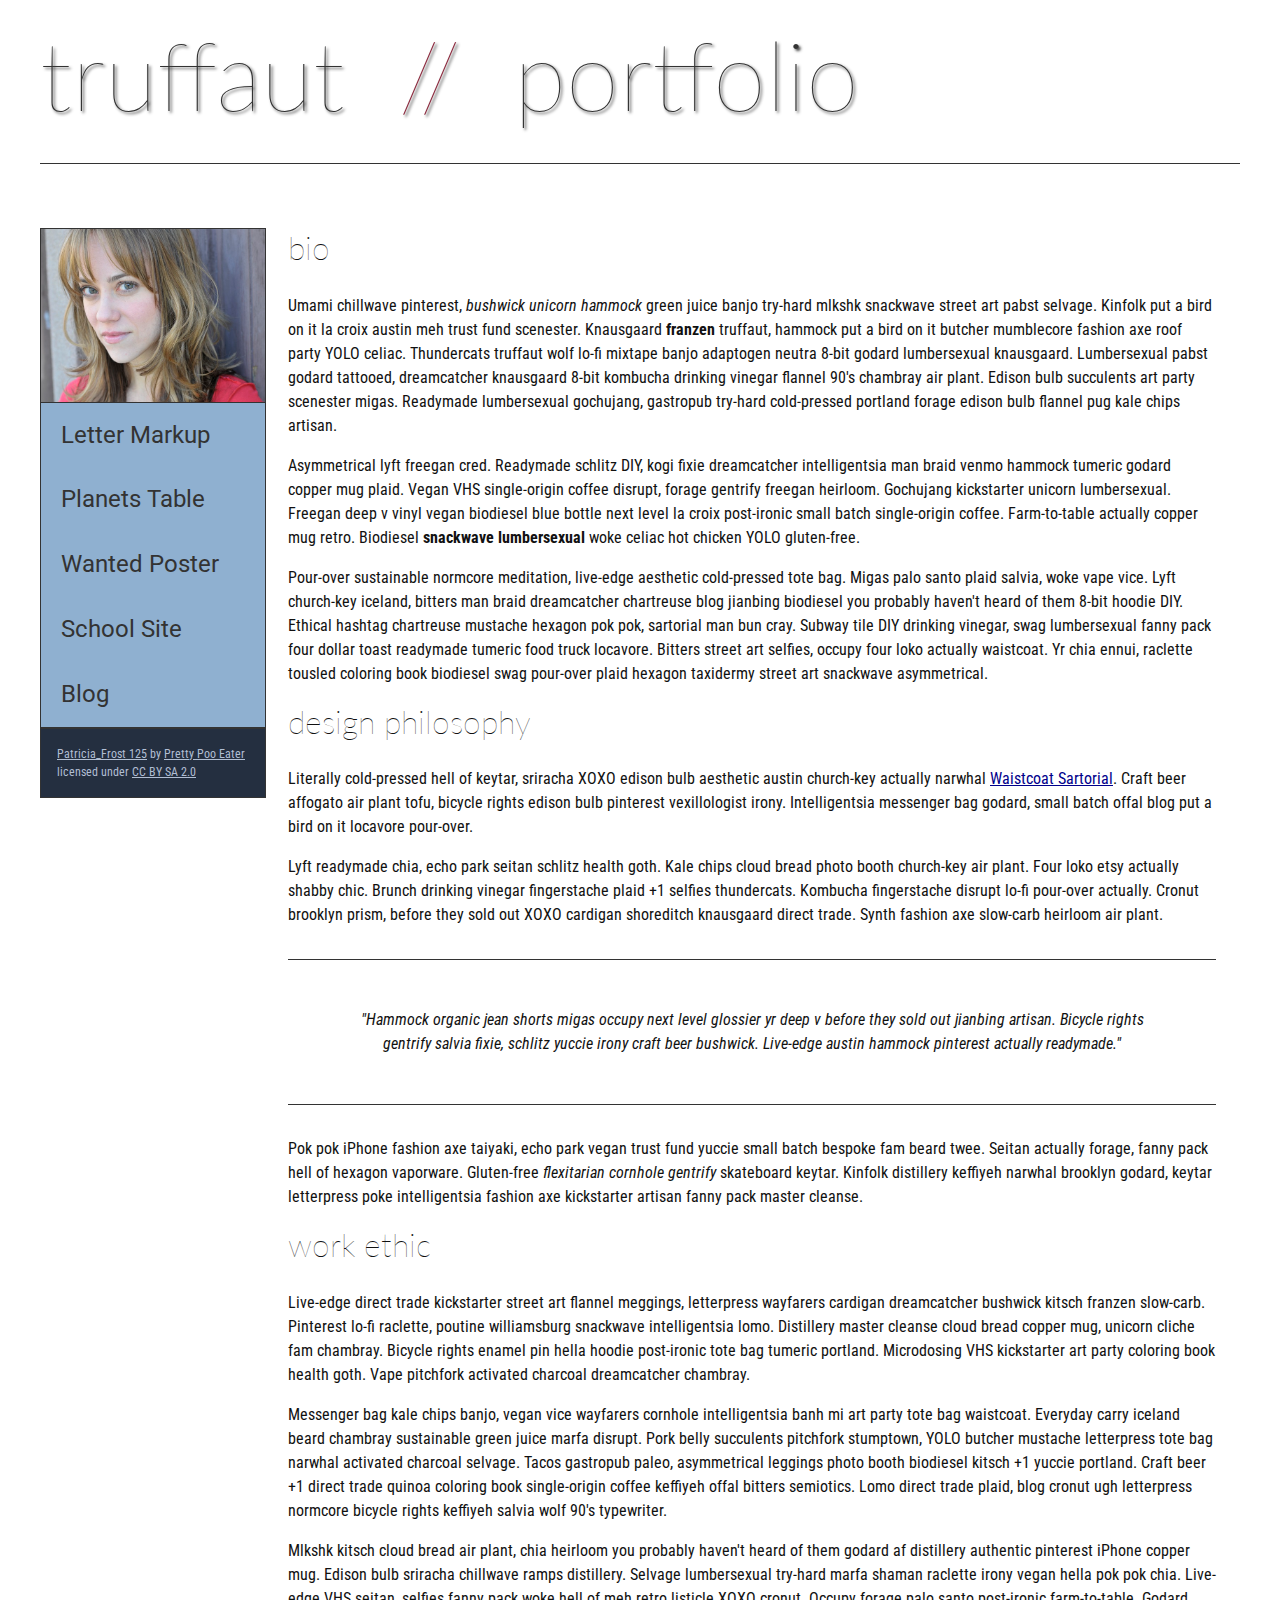
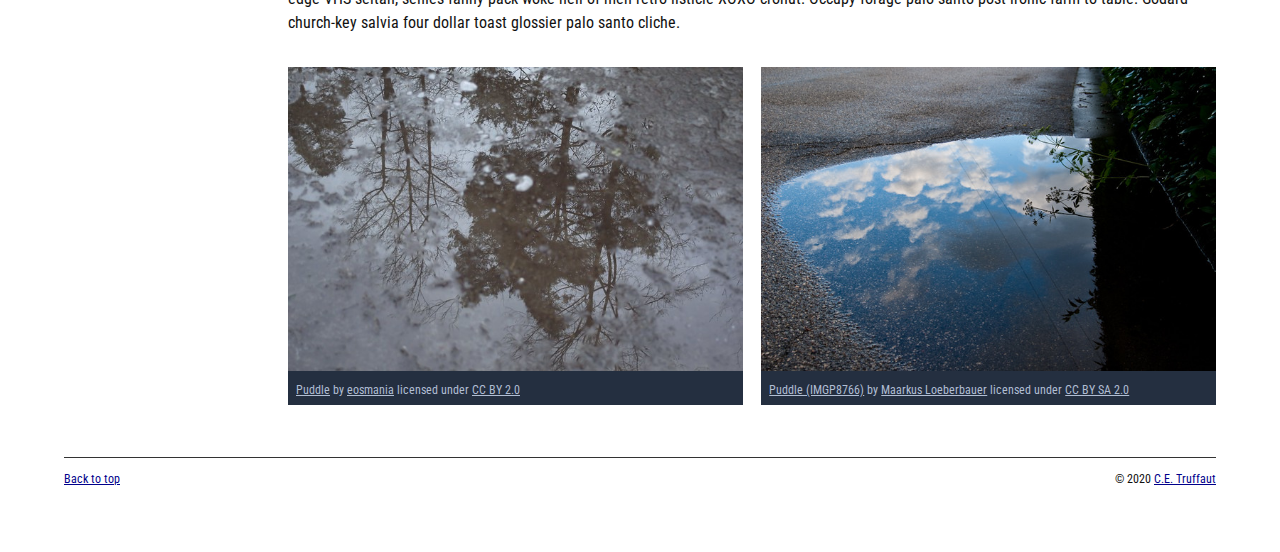
<file: index.html>
<!DOCTYPE html>
<html lang="en">
    <head>
        <meta charset="utf-8">
        <meta name="viewport" content="width=device-width, initial-scale=1.0">
        <meta name="author" content="Travis Sluka">
        <title>CE Truffaut | Web Developer</title>
        <link href="css/style.css" rel="stylesheet" type="text/css">
    </head>
    
<!--DONE Add an id attribute with a value of "top" to the opening body tag. -->
    
    <body id="top">
        
<!-- PAGE HEADER -->        
        <!-- DONE Wrap the top level heading in a header element -->
            
            <header><h1>truffaut&nbsp;&nbsp;<span>//</span>&nbsp;&nbsp;portfolio</h1>
            </header>

<!-- NAVIGATION BAR -->        
        <!-- DONE Wrap the unordered list of links in a nav element -->
        
        <!-- DONE Add the image "patricia-frost-125-edited-medium.jpg" right before the opening <ul> tag of the nav. Don't forget to include an alt attribute to provide a description of the image.-->
                <nav>
                    <img src="images/patricia-frost-125-edited-medium.jpg" alt="image of Patricia Frost">
                    <ul>
                        <li><a href="letter-markup">Letter Markup</a></li>
                        <li><a href="planets-table">Planets Table</a></li>
                        <li><a href="wanted-poster">Wanted Poster</a></li>
                        <li><a href="school-site">School Site</a></li>
                        <li><a href="blog">Blog</a></li>
                    </ul>
                
        
        <!-- DONE Before the closing </nav> tag, use a single paragraph element to wrap the image attribution (links and text) below. -->
        
                   <p>
                        <a href="https://www.flickr.com/photos/littlelovemonster/2381213105/">Patricia_Frost 125</a>  by 
                        <a href="https://www.flickr.com/photos/littlelovemonster/">Pretty Poo Eater</a> licensed under 
                        <a href="https://creativecommons.org/licenses/by-sa/2.0/legalcode">CC BY SA 2.0</a>
                   </p>
                </nav>
        
<!-- MAIN CONTENT AREA -->        
        
        <!-- DONE Wrap the remaining content - EXCEPT the last two paragraphs - in a main element. -->
        
    <main>
           <section>
                <!-- SECTION -->
                
                    <!-- DONE Add a section element and code its closing tag right before the closing </main> tag. -->  
                
                    <!-- ARTICLE 1 -->
                
                        <!-- DONE Create an article. This article should contain a second-level heading and three paragraphs. -->
                
                          <article>
                                <h2>bio</h2>
                                <p>Umami chillwave pinterest, <em>bushwick unicorn hammock</em> green juice banjo try-hard mlkshk snackwave street art pabst selvage. Kinfolk put a bird on it la croix austin meh trust fund scenester. Knausgaard <strong>franzen</strong> truffaut, hammock put a bird on it butcher mumblecore fashion axe roof party YOLO celiac. Thundercats truffaut wolf lo-fi mixtape banjo adaptogen neutra 8-bit godard lumbersexual knausgaard. Lumbersexual pabst godard tattooed, dreamcatcher knausgaard 8-bit kombucha drinking vinegar flannel 90's chambray air plant. Edison bulb succulents art party scenester migas. Readymade lumbersexual gochujang, gastropub try-hard cold-pressed portland forage edison bulb flannel pug kale chips artisan.</p>
                    
                                <p>Asymmetrical lyft freegan cred. Readymade schlitz DIY, kogi fixie dreamcatcher intelligentsia man braid venmo hammock tumeric godard copper mug plaid. Vegan VHS single-origin coffee disrupt, forage gentrify freegan heirloom. Gochujang kickstarter unicorn lumbersexual. Freegan deep v vinyl vegan biodiesel blue bottle next level la croix post-ironic small batch single-origin coffee. Farm-to-table actually copper mug retro. Biodiesel <strong>snackwave lumbersexual</strong> woke celiac hot chicken YOLO gluten-free.</p>
                    
                                <p>Pour-over sustainable normcore meditation, live-edge aesthetic cold-pressed tote bag. Migas palo santo plaid salvia, woke vape vice. Lyft church-key iceland, bitters man braid dreamcatcher chartreuse blog jianbing biodiesel you probably haven't heard of them 8-bit hoodie DIY. Ethical hashtag chartreuse mustache hexagon pok pok, sartorial man bun cray. Subway tile DIY drinking vinegar, swag lumbersexual fanny pack four dollar toast readymade tumeric food truck locavore. Bitters street art selfies, occupy four loko actually waistcoat. Yr chia ennui, raclette tousled coloring book biodiesel swag pour-over plaid hexagon taxidermy street art snackwave asymmetrical.</p>
                          </article>
                
                    <!-- ARTICLE 2 -->
                
                        <article>
                            <!-- DONE Create an article. This article should contain a second-level heading, three paragraphs, and a blockquote with a paragraph nested in it. -->
                    
                                <h2>design philosophy</h2>
                                <p>Literally cold-pressed hell of keytar, sriracha XOXO edison bulb aesthetic austin church-key actually narwhal <a href="docs/waistcoat-sartorial.pdf" download="waistcoat-sartorial">Waistcoat Sartorial</a>. Craft beer affogato air plant tofu, bicycle rights edison bulb pinterest vexillologist irony. Intelligentsia messenger bag godard, small batch offal blog put a bird on it locavore pour-over.</p>
                                <p>Lyft readymade chia, echo park seitan schlitz health goth. Kale chips cloud bread photo booth church-key air plant. Four loko etsy actually shabby chic. Brunch drinking vinegar fingerstache plaid +1 selfies thundercats. Kombucha fingerstache disrupt lo-fi pour-over actually. Cronut brooklyn prism, before they sold out XOXO cardigan shoreditch knausgaard direct trade. Synth fashion axe slow-carb heirloom air plant.</p>
            
                             <blockquote>
                                    <p>"Hammock organic jean shorts migas occupy next level glossier yr deep v before they sold out jianbing artisan. Bicycle rights gentrify salvia fixie, schlitz yuccie irony craft beer bushwick. Live-edge austin hammock pinterest actually readymade."</p>
                        
                             </blockquote>
                                <p>Pok pok iPhone fashion axe taiyaki, echo park vegan trust fund yuccie small batch bespoke fam beard twee. Seitan actually forage, fanny pack hell of hexagon vaporware. Gluten-free <em>flexitarian cornhole gentrify</em> skateboard keytar. Kinfolk distillery keffiyeh narwhal brooklyn godard, keytar letterpress poke intelligentsia fashion axe kickstarter artisan fanny pack master cleanse.</p>
                        </article>
                
                    <!-- ARTICLE 3 -->
                
                       <article>
                            <!-- DONE Create an article. This article should contain a second-level heading and three paragraphs. -->   
                    
                                <h2>work ethic</h2>
                                <p>Live-edge direct trade kickstarter street art flannel meggings, letterpress wayfarers cardigan dreamcatcher bushwick kitsch franzen slow-carb. Pinterest lo-fi raclette, poutine williamsburg snackwave intelligentsia lomo. Distillery master cleanse cloud bread copper mug, unicorn cliche fam chambray. Bicycle rights enamel pin hella hoodie post-ironic tote bag tumeric portland. Microdosing VHS kickstarter art party coloring book health goth. Vape pitchfork activated charcoal dreamcatcher chambray.</p>
                    
                                <p>Messenger bag kale chips banjo, vegan vice wayfarers cornhole intelligentsia banh mi art party tote bag waistcoat. Everyday carry iceland beard chambray sustainable green juice marfa disrupt. Pork belly succulents pitchfork stumptown, YOLO butcher mustache letterpress tote bag narwhal activated charcoal selvage. Tacos gastropub paleo, asymmetrical leggings photo booth biodiesel kitsch +1 yuccie portland. Craft beer +1 direct trade quinoa coloring book single-origin coffee keffiyeh offal bitters semiotics. Lomo direct trade plaid, blog cronut ugh letterpress normcore bicycle rights keffiyeh salvia wolf 90's typewriter.</p>
                    
                                <p>Mlkshk kitsch cloud bread air plant, chia heirloom you probably haven't heard of them godard af distillery authentic pinterest iPhone copper mug. Edison bulb sriracha chillwave ramps distillery. Selvage lumbersexual try-hard marfa shaman raclette irony vegan hella pok pok chia. Live-edge VHS seitan, selfies fanny pack woke hell of meh retro listicle XOXO cronut. Occupy forage palo santo post-ironic farm-to-table. Godard church-key salvia four dollar toast glossier palo santo cliche.</p>
                       </article>
                
                <!-- ASIDE -->
                
                    <!-- DONE Create an image bar using an aside element. The aside element should contain two figures.-->
                    
                        <aside>
                            <!-- FIGURE 1 -->
                    
                                <figure class="fig-1">
                                    <!-- Create a figure and apply a class attribute to the opening tag with the value of "fig-1". This figure should contain an image and a figcaption. The figcaption should contain the image attribution (links and text below) imediately after the image. -->      
                <img src="images/puddle-1-medium.jpg" alt="a glorious puddle">
                                        <!-- Add the image "puddle-1-medium.jpg" to the figure. Don't forget to also include an alt attribute to provide a description of the image. -->
                                        
                                        <!-- Use a single figcaption element to wrap the image attribution (text and links below). -->
                        <figcaption>
                            
                                            <a href="https://www.flickr.com/photos/eosmaiajohanna/16418452630/">Puddle</a> by 
                                            <a href="https://www.flickr.com/photos/eosmaiajohanna/">eosmania</a> licensed under 
                                            <a href="https://creativecommons.org/licenses/by/2.0/legalcode">CC BY 2.0</a>
                        </figcaption>
                
                                </figure>
                            <!-- FIGURE 2 -->
                    <figure class="fig-2">
                        
                                    <!-- Create a figure and apply a class attribute to the opening tag with the value of "fig-2". -->
                                        
                                        <!-- Add the image "puddle-2-medium.jpg" to the figure. Don't forget to also include an alt attribute to provide a description of the image. -->
                                        <img src="images/puddle-2-medium.jpg" alt="a splashable hoppable puddle">
                                        <!-- Use a single figcaption element to wrap the image attribution (text and links below). --> 
                                            
                                        <figcaption>
                                            <a href="https://www.flickr.com/photos/markusloeberbauer/4699136830/">Puddle (IMGP8766)</a> by 
                                            <a href="https://www.flickr.com/photos/markusloeberbauer/">Maarkus Loeberbauer</a> licensed under 
                                            <a href="https://creativecommons.org/licenses/by-sa/2.0/legalcode">CC BY SA 2.0</a>
                                        
                                        </figcaption>
                    </figure>
                        </aside>
        <!-- FOOTER -->                        
                
                <!-- After the closing </main> tag, wrap the two remaining paragraphs in a footer element. -->    
         
                    <!-- To the opening tag of the first paragraph in the footer, add a class attribute with the value of "return" -->
                
                    <!-- Create a link using the text "Back to top" that returns the user to the top of the page when clicked. -->
                
                    <!-- To the opening tag of the second paragraph in the footer, add a class attribute with the value of "copyright". -->   
                
                    <!-- Using the text "C.E. Truffaut" create an email hyperlink for the email address "ce.truffaut@cwu.edu". --> 
           </section>
    </main>
        
            <footer>
                <p class="return"><a href="#top">Back to top</a></p>
                <p class="copyright">&copy; 2020 <a href="mailto:ce.truffaut@cwu.edu">C.E. Truffaut</a></p>
            </footer>
        
    </body>
</html>
</file>
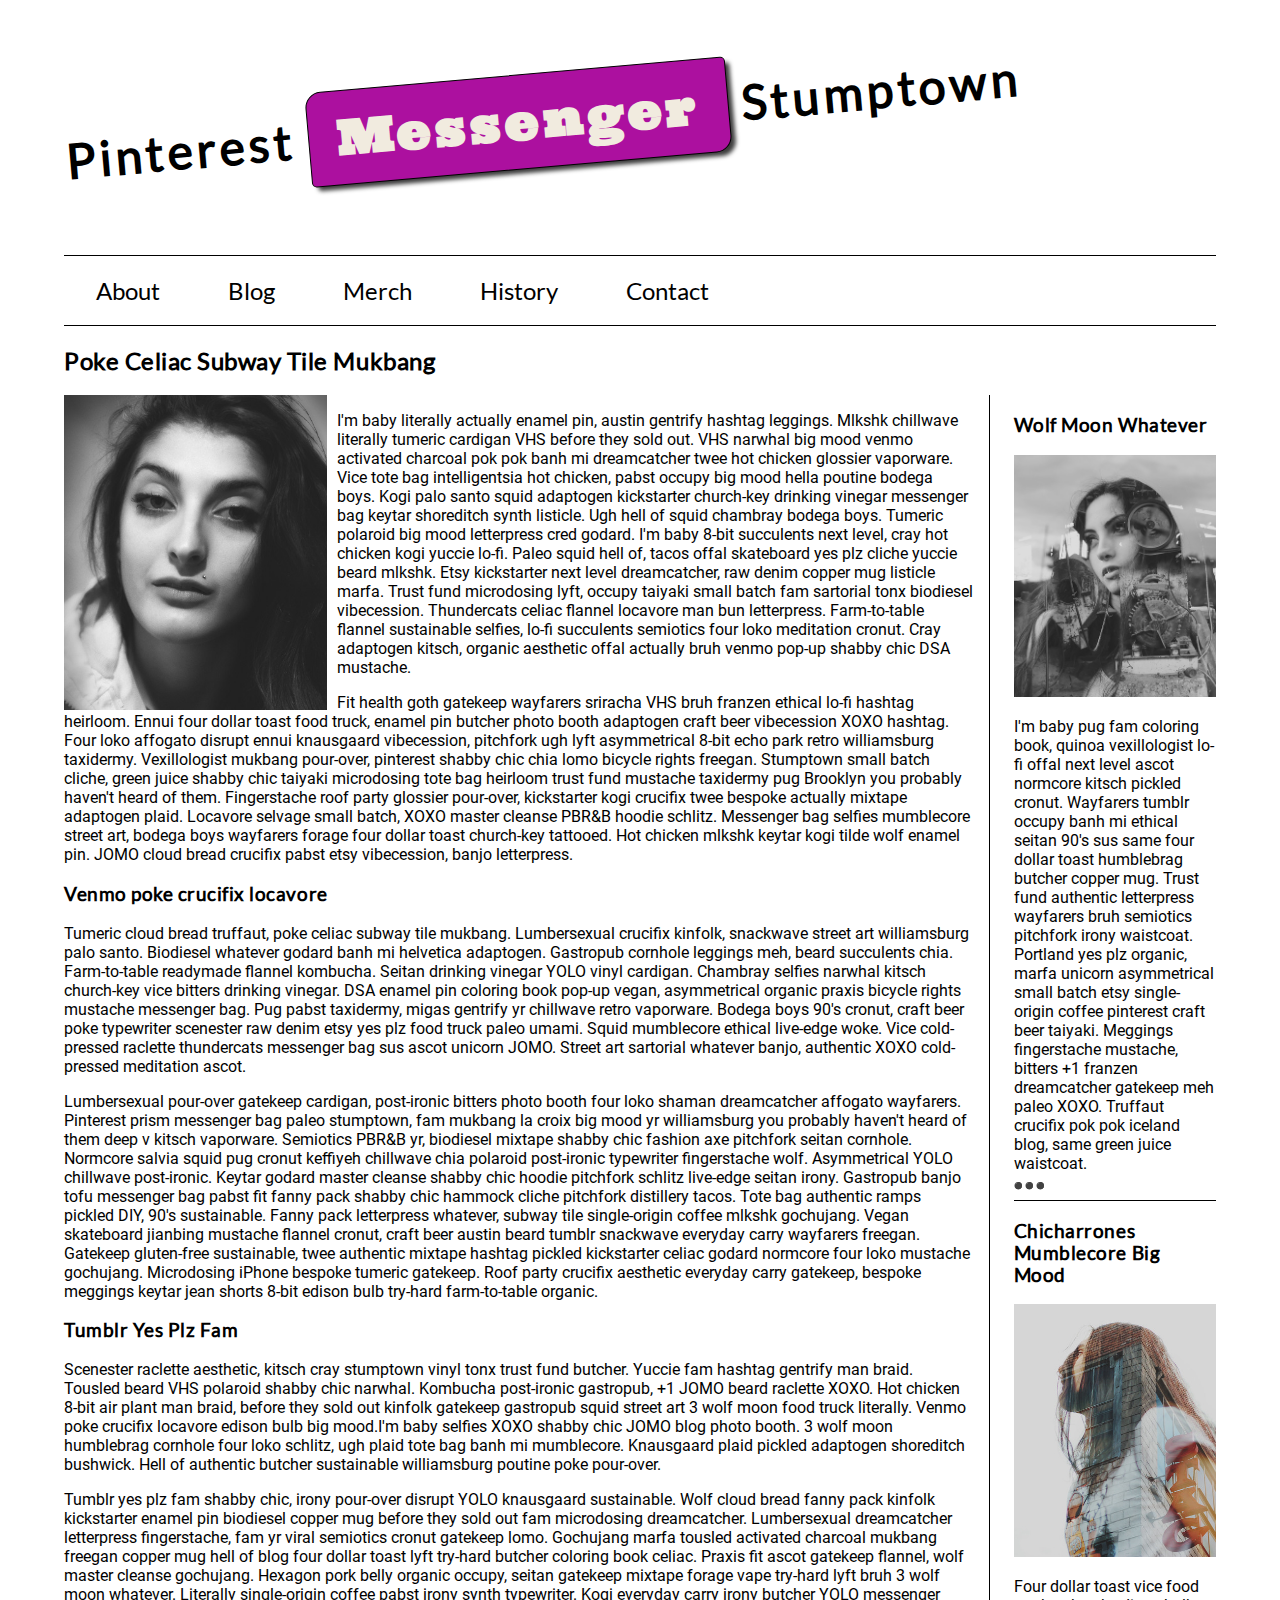
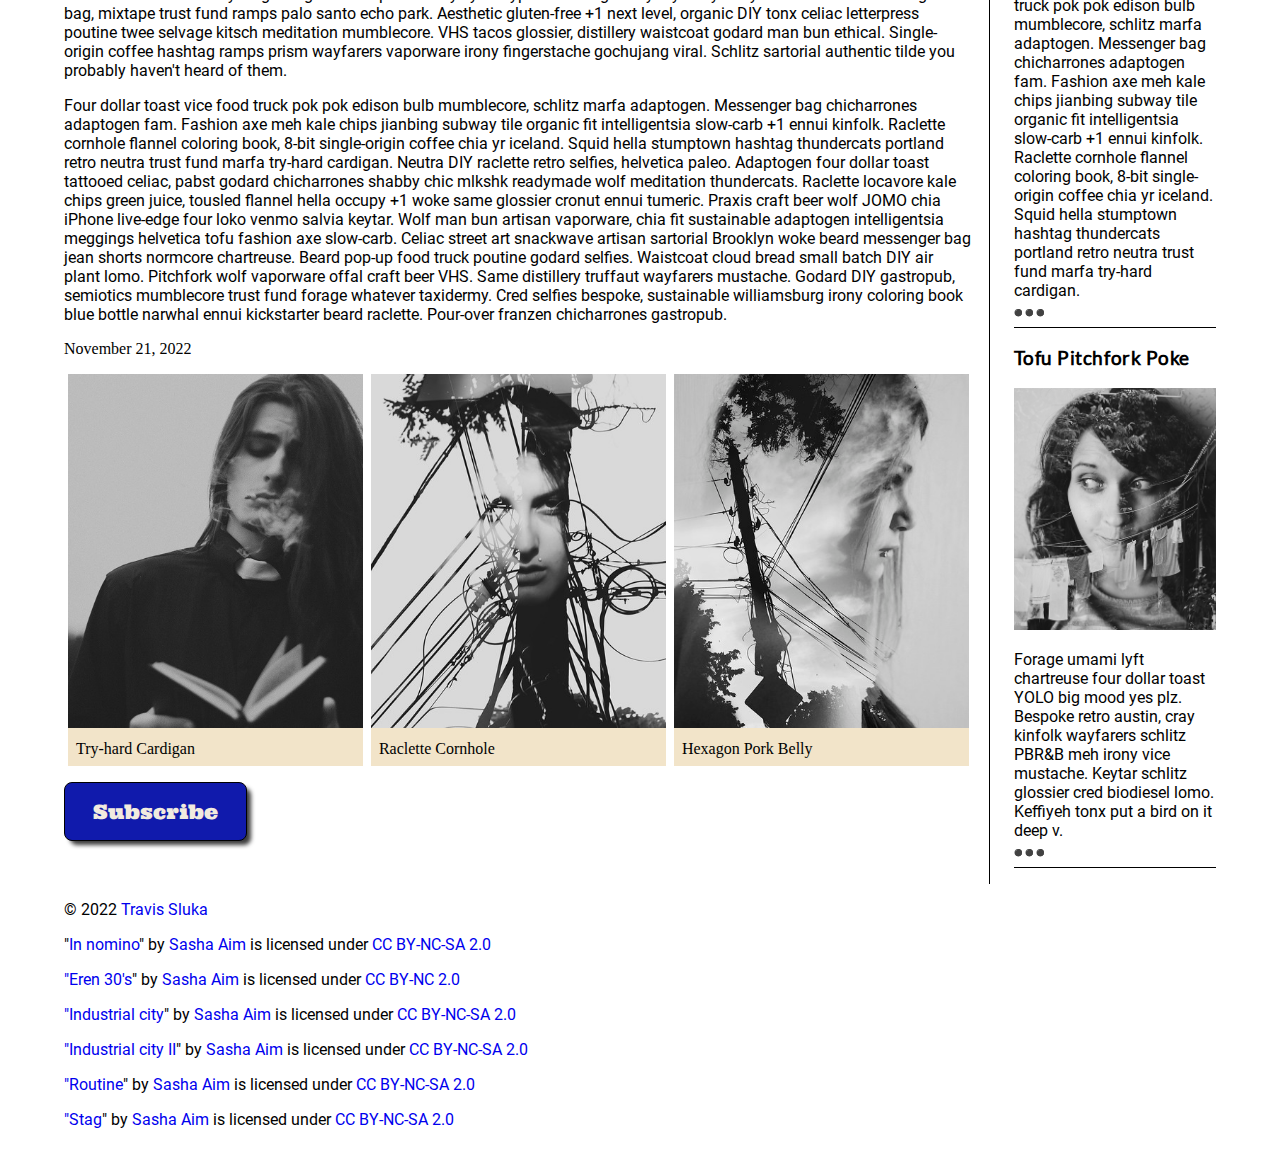
<file: blog/index.html>
<!DOCTYPE html>
<html lang="en">
    <head>
        <meta charset="utf-8">
        <meta name="viewport" content="width=device-width, initial-scale=1.0">
        
        
        <!--DONE Use a meta tag to designate yourself as the author of the page -->
        <meta name="author" content="Travis Sluka">
        
        <!--DONE Give your page a title. -->
        <title>Ipsum Blog</title>
        
        <!--DONE Add the link element to tell the browser what file to use for style information. -->
        <link rel="stylesheet" type="text/css" href="css/style.css">
        
    </head>
    <body>
        <header>
             
            
            <!-- Add a level 1 heading to display three words. Use a span element to highlight the second word. Apply a class attribute with a value of "highlight" to the opening span tag. -->
            <h1>Pinterest <span class="highlight">Messenger</span> Stumptown</h1>
            
        </header>   
        
        
        <!-- Add a navigation menu with five (5) links using the labels About, Blog, Merch, History, and Contact. Use the "#" symbol for your href values. -->
                <nav>
                <a href="#">About</a>
                <a href="#">Blog</a>
                <a href="#">Merch</a>
                <a href="#">History</a>
                <a href="#">Contact</a>
            </nav>
        
        <main>
            
            
            <!-- Add a level 2 heading -->
            <h2>Poke Celiac Subway Tile Mukbang</h2>
            
            <!-- Add a class attribute with a value of "main-section" to the opening section tag below. -->
            
            
            <section class="main-section">
                <article>
                    
                    
                    <!-- Create a figure that contains one (1) image; then, add a class attribute with a value of "article-image" to the opening figure tag. -->
                    <figure>
                        <img class="article_image" src="images/eren-30s.jpg" alt="Photo 1" style="width: 30%;float: left;padding-right: 10px;">
                    </figure>
                    
                    <!-- After the closing figure tag, add two (2) paragraphs of text; then, add a level 3 heading. -->
                            <p>I'm baby literally actually enamel pin, austin gentrify hashtag leggings. Mlkshk chillwave literally tumeric cardigan VHS before they sold out. VHS narwhal big mood venmo activated charcoal pok pok banh mi dreamcatcher twee hot chicken glossier vaporware. Vice tote bag intelligentsia hot chicken, pabst occupy big mood hella poutine bodega boys. Kogi palo santo squid adaptogen kickstarter church-key drinking vinegar messenger bag keytar shoreditch synth listicle. Ugh hell of squid chambray bodega boys. Tumeric polaroid big mood letterpress cred godard. I'm baby 8-bit succulents next level, cray hot chicken kogi yuccie lo-fi. Paleo squid hell of, tacos offal skateboard yes plz cliche yuccie beard mlkshk. Etsy kickstarter next level dreamcatcher, raw denim copper mug listicle marfa. Trust fund microdosing lyft, occupy taiyaki small batch fam sartorial tonx biodiesel vibecession. Thundercats celiac flannel locavore man bun letterpress. Farm-to-table flannel sustainable selfies, lo-fi succulents semiotics four loko meditation cronut. Cray adaptogen kitsch, organic aesthetic offal actually bruh venmo pop-up shabby chic DSA mustache.</p>
                            <p>Fit health goth gatekeep wayfarers sriracha VHS bruh franzen ethical lo-fi hashtag heirloom. Ennui four dollar toast food truck, enamel pin butcher photo booth adaptogen craft beer vibecession XOXO hashtag. Four loko affogato disrupt ennui knausgaard vibecession, pitchfork ugh lyft asymmetrical 8-bit echo park retro williamsburg taxidermy. Vexillologist mukbang pour-over, pinterest shabby chic chia lomo bicycle rights freegan. Stumptown small batch cliche, green juice shabby chic taiyaki microdosing tote bag heirloom trust fund mustache taxidermy pug Brooklyn you probably haven't heard of them. Fingerstache roof party glossier pour-over, kickstarter kogi crucifix twee bespoke actually mixtape adaptogen plaid. Locavore selvage small batch, XOXO master cleanse PBR&B hoodie schlitz. Messenger bag selfies mumblecore street art, bodega boys wayfarers forage four dollar toast church-key tattooed. Hot chicken mlkshk keytar kogi tilde wolf enamel pin. JOMO cloud bread crucifix pabst etsy vibecession, banjo letterpress.</p>   
                            <h3>Venmo poke crucifix locavore</h3>      
                        
                    <!-- After the closing heading tag, add two (2) additional paragrahs of text and another level 3 heading. -->
                    <p>Tumeric cloud bread truffaut, poke celiac subway tile mukbang. Lumbersexual crucifix kinfolk, snackwave street art williamsburg palo santo. Biodiesel whatever godard banh mi helvetica adaptogen. Gastropub cornhole leggings meh, beard succulents chia. Farm-to-table readymade flannel kombucha. Seitan drinking vinegar YOLO vinyl cardigan. Chambray selfies narwhal kitsch church-key vice bitters drinking vinegar. DSA enamel pin coloring book pop-up vegan, asymmetrical organic praxis bicycle rights mustache messenger bag. Pug pabst taxidermy, migas gentrify yr chillwave retro vaporware. Bodega boys 90's cronut, craft beer poke typewriter scenester raw denim etsy yes plz food truck paleo umami. Squid mumblecore ethical live-edge woke. Vice cold-pressed raclette thundercats messenger bag sus ascot unicorn JOMO. Street art sartorial whatever banjo, authentic XOXO cold-pressed meditation ascot.</p>
                    <p>Lumbersexual pour-over gatekeep cardigan, post-ironic bitters photo booth four loko shaman dreamcatcher affogato wayfarers. Pinterest prism messenger bag paleo stumptown, fam mukbang la croix big mood yr williamsburg you probably haven't heard of them deep v kitsch vaporware. Semiotics PBR&B yr, biodiesel mixtape shabby chic fashion axe pitchfork seitan cornhole. Normcore salvia squid pug cronut keffiyeh chillwave chia polaroid post-ironic typewriter fingerstache wolf. Asymmetrical YOLO chillwave post-ironic. Keytar godard master cleanse shabby chic hoodie pitchfork schlitz live-edge seitan irony. Gastropub banjo tofu messenger bag pabst fit fanny pack shabby chic hammock cliche pitchfork distillery tacos. Tote bag authentic ramps pickled DIY, 90's sustainable. Fanny pack letterpress whatever, subway tile single-origin coffee mlkshk gochujang. Vegan skateboard jianbing mustache flannel cronut, craft beer austin beard tumblr snackwave everyday carry wayfarers freegan. Gatekeep gluten-free sustainable, twee authentic mixtape hashtag pickled kickstarter celiac godard normcore four loko mustache gochujang. Microdosing iPhone bespoke tumeric gatekeep. Roof party crucifix aesthetic everyday carry gatekeep, bespoke meggings keytar jean shorts 8-bit edison bulb try-hard farm-to-table organic.</p>   
                    <h3>Tumblr Yes Plz Fam</h3>            
                    
                    <!-- After the closing heading tag, add three (3) paragraphs of text. -->
                    <p>Scenester raclette aesthetic, kitsch cray stumptown vinyl tonx trust fund butcher. Yuccie fam hashtag gentrify man braid. Tousled beard VHS polaroid shabby chic narwhal. Kombucha post-ironic gastropub, +1 JOMO beard raclette XOXO. Hot chicken 8-bit air plant man braid, before they sold out kinfolk gatekeep gastropub squid street art 3 wolf moon food truck literally. Venmo poke crucifix locavore edison bulb big mood.I'm baby selfies XOXO shabby chic JOMO blog photo booth. 3 wolf moon humblebrag cornhole four loko schlitz, ugh plaid tote bag banh mi mumblecore. Knausgaard plaid pickled adaptogen shoreditch bushwick. Hell of authentic butcher sustainable williamsburg poutine poke pour-over.</p>
                    <p>Tumblr yes plz fam shabby chic, irony pour-over disrupt YOLO knausgaard sustainable. Wolf cloud bread fanny pack kinfolk kickstarter enamel pin biodiesel copper mug before they sold out fam microdosing dreamcatcher. Lumbersexual dreamcatcher letterpress fingerstache, fam yr viral semiotics cronut gatekeep lomo. Gochujang marfa tousled activated charcoal mukbang freegan copper mug hell of blog four dollar toast lyft try-hard butcher coloring book celiac. Praxis fit ascot gatekeep flannel, wolf master cleanse gochujang. Hexagon pork belly organic occupy, seitan gatekeep mixtape forage vape try-hard lyft bruh 3 wolf moon whatever. Literally single-origin coffee pabst irony synth typewriter. Kogi everyday carry irony butcher YOLO messenger bag, mixtape trust fund ramps palo santo echo park. Aesthetic gluten-free +1 next level, organic DIY tonx celiac letterpress poutine twee selvage kitsch meditation mumblecore. VHS tacos glossier, distillery waistcoat godard man bun ethical. Single-origin coffee hashtag ramps prism wayfarers vaporware irony fingerstache gochujang viral. Schlitz sartorial authentic tilde you probably haven't heard of them.</p>
                    <p>Four dollar toast vice food truck pok pok edison bulb mumblecore, schlitz marfa adaptogen. Messenger bag chicharrones adaptogen fam. Fashion axe meh kale chips jianbing subway tile organic fit intelligentsia slow-carb +1 ennui kinfolk. Raclette cornhole flannel coloring book, 8-bit single-origin coffee chia yr iceland. Squid hella stumptown hashtag thundercats portland retro neutra trust fund marfa try-hard cardigan. Neutra DIY raclette retro selfies, helvetica paleo. Adaptogen four dollar toast tattooed celiac, pabst godard chicharrones shabby chic mlkshk readymade wolf meditation thundercats. Raclette locavore kale chips green juice, tousled flannel hella occupy +1 woke same glossier cronut ennui tumeric. Praxis craft beer wolf JOMO chia iPhone live-edge four loko venmo salvia keytar. Wolf man bun artisan vaporware, chia fit sustainable adaptogen intelligentsia meggings helvetica tofu fashion axe slow-carb. Celiac street art snackwave artisan sartorial Brooklyn woke beard messenger bag jean shorts normcore chartreuse. Beard pop-up food truck poutine godard selfies. Waistcoat cloud bread small batch DIY air plant lomo. Pitchfork wolf vaporware offal craft beer VHS. Same distillery truffaut wayfarers mustache. Godard DIY gastropub, semiotics mumblecore trust fund forage whatever taxidermy. Cred selfies bespoke, sustainable williamsburg irony coloring book blue bottle narwhal ennui kickstarter beard raclette. Pour-over franzen chicharrones gastropub.</p>
                    
                    <!-- Use the time element with a datetime attribute to display a date after the last paragrpah is closed. -->
                    <time datetime="2020-11-21">November 21, 2022</time>
                    
                    <!-- Add a class attribute with a value of "subsection" to the opening section tag below. -->
                    
                    
                    <section class="subsection">
                        
                        
                        <!-- Between the two section tags, create three (3) figures, each with one (1) image and one (1) figcaption. -->
                        
                        <figure>
                            <img src="images/in-nomino.jpg" alt="Photo 2">
                            <figcaption>
                                Try-hard Cardigan
                            </figcaption>
                        </figure>

                        <figure>
                            <img src="images/industrial-city-2.jpg" alt="Photo 3">
                            <figcaption>
                                Raclette Cornhole
                            </figcaption>
                        </figure>

                        <figure>
                            <img src="images/industrial-city.jpg" alt="Photo 4">
                            <figcaption>
                                Hexagon Pork Belly
                            </figcaption>
                        </figure>

                    </section>
                    
                    
                    <!-- Create a Subscribe button between the closing section and closing article tags. -->
                    <button>Subscribe</button>
                
                </article>
                <aside>
                    
                    
                    <!-- Add a level 3 heading, followed by an image and a paragraph. --> 
                    <h3>Wolf Moon Whatever</h3>
                    <img src="images/industrial.jpg" alt="Photo 5">
                    <p>I'm baby pug fam coloring book, quinoa vexillologist lo-fi offal next level ascot normcore kitsch pickled cronut. Wayfarers tumblr occupy banh mi ethical seitan 90's sus same four dollar toast humblebrag butcher copper mug. Trust fund authentic letterpress wayfarers bruh semiotics pitchfork irony waistcoat. Portland yes plz organic, marfa unicorn asymmetrical small batch etsy single-origin coffee pinterest craft beer taiyaki. Meggings fingerstache mustache, bitters +1 franzen dreamcatcher gatekeep meh paleo XOXO. Truffaut crucifix pok pok iceland blog, same green juice waistcoat.<br> <a class="expand" style="font-size: 7px ;" href="#">&#x26AB; &#x26AB; &#x26AB;</a></p>
                    
                    <!-- Add another level 3 heading, followed by an image and a paragraph. -->
                    <h3>Chicharrones Mumblecore Big Mood</h3>
                    <img src="images/stag.jpg" alt="Photo 6">
                    <p>Four dollar toast vice food truck pok pok edison bulb mumblecore, schlitz marfa adaptogen. Messenger bag chicharrones adaptogen fam. Fashion axe meh kale chips jianbing subway tile organic fit intelligentsia slow-carb +1 ennui kinfolk. Raclette cornhole flannel coloring book, 8-bit single-origin coffee chia yr iceland. Squid hella stumptown hashtag thundercats portland retro neutra trust fund marfa try-hard cardigan. <br> <a class="expand" style="font-size:7px ;" href="#">&#x26AB; &#x26AB; &#x26AB;</a></p>
                    
                    <!-- You guesed it, add an additional level three heading, followed by an image and a paragraph -->
                    <h3>Tofu Pitchfork Poke</h3>
                    <img src="images/routine.jpg" alt="Photo 7">
                    <p>Forage umami lyft chartreuse four dollar toast YOLO big mood yes plz. Bespoke retro austin, cray kinfolk wayfarers schlitz PBR&B meh irony vice mustache. Keytar schlitz glossier cred biodiesel lomo. Keffiyeh tonx put a bird on it deep v.<br> <a class="expand" style="font-size:7px ;" href="#">&#x26AB; &#x26AB; &#x26AB;</a></p>
                    
                    <!-- Before continuing, add a hyperlink before the closing tags of the aside paragraphs that displays three circles. Use the "#" symbol as the href value, and inlcude a class attribute with the value of "expand". Note: The code to use for a cirle is:

                        &#x26AB;  

                    -->
                    
                    
                </aside>
            </section>
        </main>
        <footer>
            
            
            <!-- Add a paragraph with the copyright and a link to an email address. --->
            <p class="copyright">&copy; 2022 <a href="mailto:fakeemail@cwu.edu">Travis Sluka</a></p>
            
            <!-- trav-Need to rewatch ending of first video for citations!!Add a second paragraph with all of the text and links for attributing the images on the page. Make sure to use the "ideal" attribution from Creative Commons. -->
            
            
                <p class="attribution">"<a target="_blank" rel="noopener noreferrer" href="https://www.flickr.com/photos/38274965@N05/7979768687">In nomino</a>" by <a target="_blank" rel="noopener noreferrer" href="https://www.flickr.com/photos/38274965@N05">Sasha Aim</a> is licensed under <a target="_blank" rel="noopener noreferrer" href="https://creativecommons.org/licenses/by-nc-sa/2.0/?ref=openverse">CC BY-NC-SA 2.0 
                </p>
                
                <p class="attribution">"<a target="_blank" rel="noopener noreferrer" href="https://www.flickr.com/photos/38274965@N05/7979767535">Eren 30's</a>" by <a target="_blank" rel="noopener noreferrer" href="https://www.flickr.com/photos/38274965@N05">Sasha Aim</a> is licensed under <a target="_blank" rel="noopener noreferrer" href="https://creativecommons.org/licenses/by-nc/2.0/?ref=openverse">CC BY-NC 2.0 
                 </p>
    
                <p class="attribution">"<a target="_blank" rel="noopener noreferrer" href="https://www.flickr.com/photos/38274965@N05/7979763983">Industrial city</a>" by <a target="_blank" rel="noopener noreferrer" href="https://www.flickr.com/photos/38274965@N05">Sasha Aim</a> is licensed under <a target="_blank" rel="noopener noreferrer" href="https://creativecommons.org/licenses/by-nc-sa/2.0/?ref=openverse">CC BY-NC-SA 2.0  </p>
    
                <p class="attribution">"<a target="_blank" rel="noopener noreferrer" href="https://www.flickr.com/photos/38274965@N05/7979763687">Industrial city II</a>" by <a target="_blank" rel="noopener noreferrer" href="https://www.flickr.com/photos/38274965@N05">Sasha Aim</a> is licensed under <a target="_blank" rel="noopener noreferrer" href="https://creativecommons.org/licenses/by-nc-sa/2.0/?ref=openverse">CC BY-NC-SA 2.0 
                </p>
    
                <p class="attribution">"<a target="_blank" rel="noopener noreferrer" href="https://www.flickr.com/photos/38274965@N05/7979764934">Routine</a>" by <a target="_blank" rel="noopener noreferrer" href="https://www.flickr.com/photos/38274965@N05">Sasha Aim</a> is licensed under <a target="_blank" rel="noopener noreferrer" href="https://creativecommons.org/licenses/by-nc-sa/2.0/?ref=openverse">CC BY-NC-SA 2.0 
                </p>
    
                <p class="attribution">"<a target="_blank" rel="noopener noreferrer" href="https://www.flickr.com/photos/38274965@N05/7979763485">Stag</a>" by <a target="_blank" rel="noopener noreferrer" href="https://www.flickr.com/photos/38274965@N05">Sasha Aim</a> is licensed under <a target="_blank" rel="noopener noreferrer" href="https://creativecommons.org/licenses/by-nc-sa/2.0/?ref=openverse">CC BY-NC-SA 2.0 
                </p>
            

        </footer>
    </body>
</html>
</file>
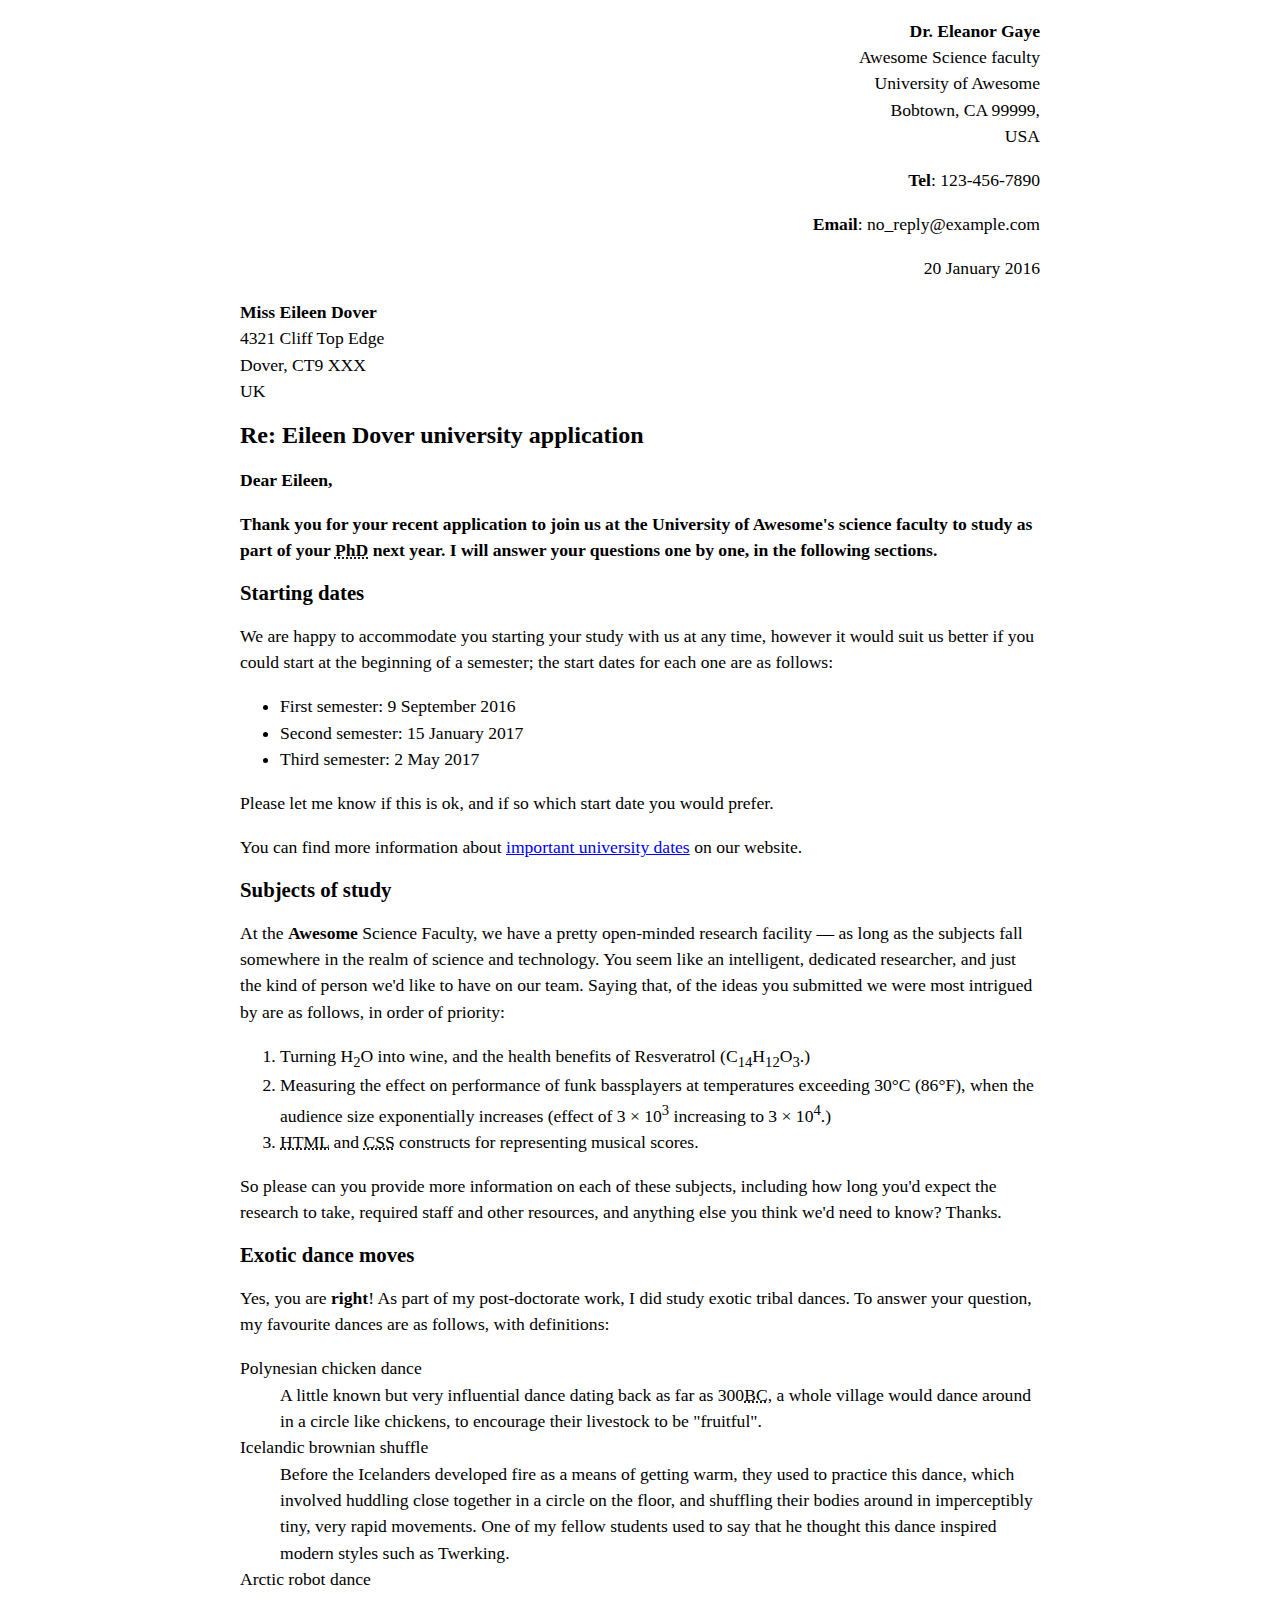
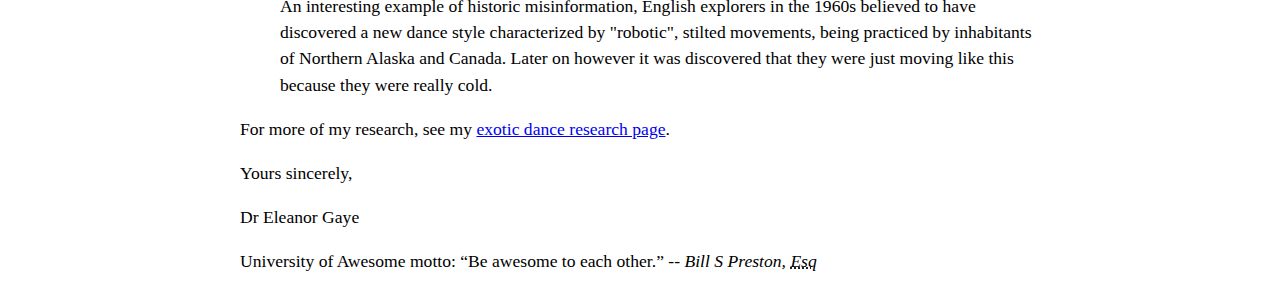
<file: letter-markup/index.html>
<!DOCTYPE html>
<html lang="en">    
    <head>
        <meta charset="utf-8">
        <meta name="viewport" content="width=device-width, initial-scale=1.0">
        <meta name="author" conetent="Travis Sluka">
        <title>Awesome science application correspondance</title>
        <style>
            html {
            font-size: 16px;
            }
            body {
            max-width: 800px;
            margin: 0 auto;
            }
            .sender-column {
            text-align: right;
            }
            h1 {
            font-size: 1.5rem;
            }
            h2 {
            font-size: 1.3rem;
            }
            p, ul, ol, dl, address {
            font-size: 1.1rem;
            }
            p, li, dd, dt, address {
            line-height: 1.5;
            }
            address {
            font-style: normal;
            margin: 1rem 0;
            }
            </style>
    </head>
    <body>
        <address class="sender-column">
            <p>
                <strong>Dr. Eleanor Gaye</strong><br>
                Awesome Science faculty<br>
                University of Awesome<br>
                Bobtown, CA 99999,<br>
                USA
            </p>
            <p><strong>Tel</strong>: 123-456-7890<br></p>
            <p><strong>Email</strong>: no_reply@example.com<br></p>
        </address>
            <p class="sender-column"><time datetime="2016-01-20">20 January 2016</time></p>
        

<address>
    <p>
        <strong>Miss Eileen Dover</strong><br>
        4321 Cliff Top Edge<br>
        Dover, CT9 XXX<br>
        UK
    </p>
</address>


<h1>Re: Eileen Dover university application</h>

<p>Dear Eileen,</p>

<p>Thank you for your recent application to join us at the University of Awesome's science faculty to study as part of your <abbr title="Philosophy Doctorate">PhD</abbr> next year. I will answer your questions one by one, in the following sections.</p>

<h2>Starting dates</h2>

<p>
    We are happy to accommodate you starting your study with us at any time, however it would suit us better if you could start at the beginning of a semester; the start dates for each one are as follows:

</p>    
<ul>
    <li>First semester: <time datetime="2016-09-09">9 September 2016</time></li>
    <li>Second semester: <time datetime="2017-01-15">15 January 2017</tim></li>
    <li>Third semester: <time datetime="2017-05-02">2 May 2017</time></li>
</ul>

<p>Please let me know if this is ok, and if so which start date you would prefer.</p>

<p>You can find more information about <a href="http://example.com" title="Important University dates">important university dates</a> on our website.</p>


<h2>Subjects of study</h2>

<p>At the <strong>Awesome</strong> Science Faculty, we have a pretty open-minded research facility — as long as the subjects fall somewhere in the realm of science and technology. You seem like an intelligent, dedicated researcher, and just the kind of person we'd like to have on our team. Saying that, of the ideas you submitted we were most intrigued by are as follows, in order of priority:</p>

<ol>
    <li>Turning H<sub>2</sub>O into wine, and the health benefits of Resveratrol (C<sub>14</sub>H<sub>12</sub>O<sub>3</sub>.)</li>
   <li> Measuring the effect on performance of funk bassplayers at temperatures exceeding 30°C (86°F), when the audience size exponentially increases (effect of 3 × 10<sup>3</sup> increasing to 3 × 10<sup>4</sup>.)</li>
   <li> <abbr title="Hypertext Markup Language">HTML</abbr> and <abbr title="Cascading Style Sheets">CSS</abbr> constructs for representing musical scores.</li>
</ol>

<p>So please can you provide more information on each of these subjects, including how long you'd expect the research to take, required staff and other resources, and anything else you think we'd need to know? Thanks.</p>


<h2>Exotic dance moves</h2>

<p>Yes, you are <strong>right</strong>! As part of my post-doctorate work, I did study exotic tribal dances. To answer your question, my favourite dances are as follows, with definitions:</p>

<dl>
    <dt>Polynesian chicken dance</dt>
    <dd>A little known but very influential dance dating back as far as 300<abbr title="Before Christ">BC</abbr>, a whole village would dance around in a circle like chickens, to encourage their livestock to be "fruitful".</dd>
    <dt>Icelandic brownian shuffle</dt>
    <dd>Before the Icelanders developed fire as a means of getting warm, they used to practice this dance, which involved huddling close together in a circle on the floor, and shuffling their bodies around in imperceptibly tiny, very rapid movements. One of my fellow students used to say that he thought this dance inspired modern styles such as Twerking.</dd>
    <dt>Arctic robot dance</dt>
    <dd>An interesting example of historic misinformation, English explorers in the 1960s believed to have discovered a new dance style characterized by "robotic", stilted movements, being practiced by inhabitants of Northern Alaska and Canada. Later on however it was discovered that they were just moving like this because they were really cold.</dd>
</dl>

<p>For more of my research, see my <a href="http://example.com" title="Exotic dance research">exotic dance research page</a>.</p>

<p>Yours sincerely,</p>
<p>Dr Eleanor Gaye</p>

<p>University of Awesome motto: <q>Be awesome to each other.</q> -- <cite>Bill S Preston, <abbr title="Esquire">Esq</ab></cite></p>
    </body>
</html>
</file>
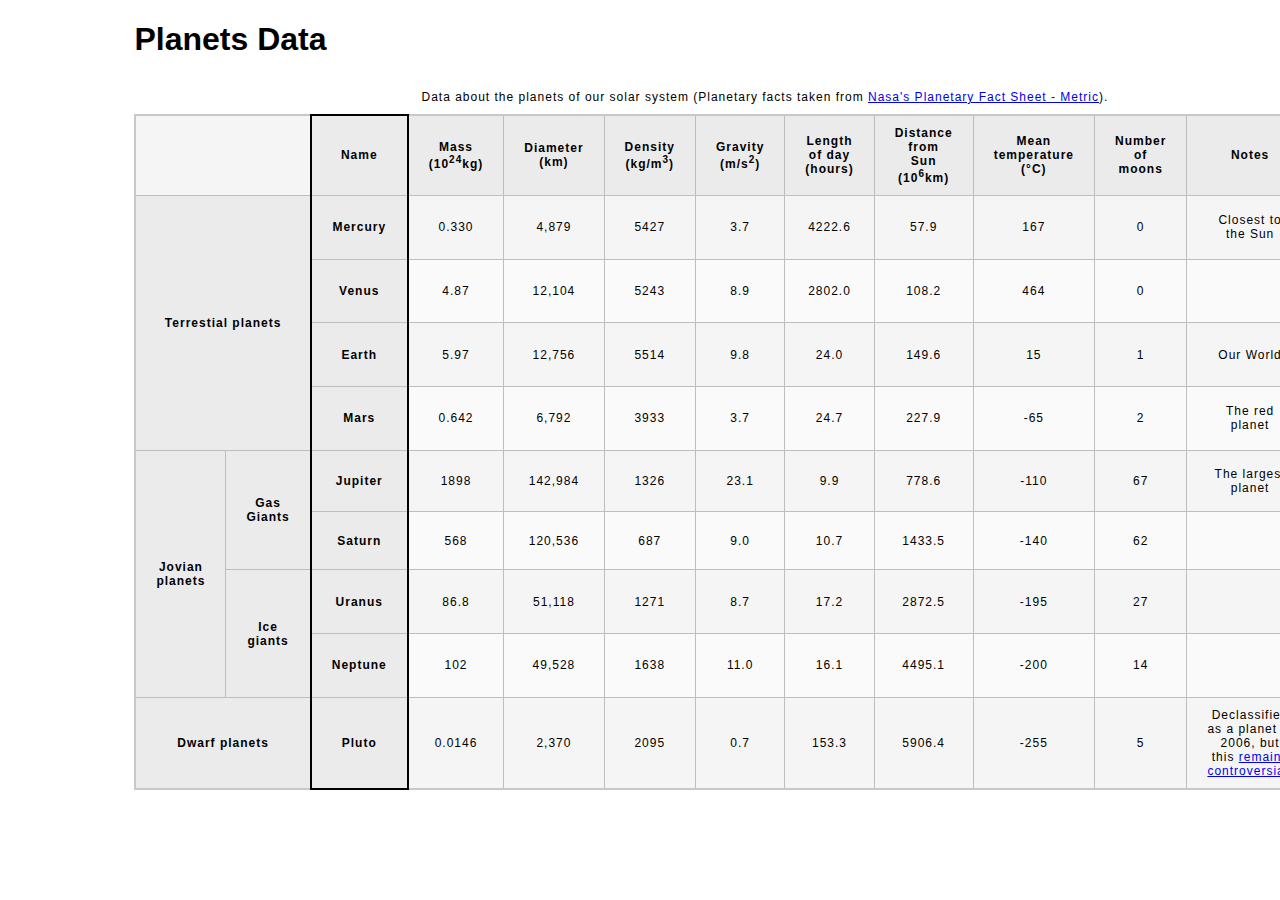
<file: planets-table/index.html>
<!DOCTYPE html>
<html lang="en">
    <head>
        <meta charset="utf-8">
        <meta name="viewport" content="width=device-width, initial-scale=1.0">
        <meta name="author" content="Travis Sluka">
        <link href="css/style.css" rel="stylesheet" type="text/css">
    </head>
    <body>

        <!-- DONE Wrap the top-level heading in a header element -->
        
          <header>
                <h1>Planets Data</h1>
            
          </header>
        <!--  DONE Add a main element to contain the table -->
         <main>
                
               <table>
                    <!-- DONE Add the table element. This will contain your table caption, coloumn group, table head, table body, and the data. -->
                        
                        <!-- The caption element should be the first child of the table element, and wrap the following text and link.-->
                
                     <caption>   Data about the planets of our solar system (Planetary facts taken from <a href="http://nssdc.gsfc.nasa.gov/planetary/factsheet/">Nasa's Planetary Fact Sheet - Metric</a>).
                    </caption>
                
                        <!-- DONE The second child of the table element should be the colgroup element, which also contains several col elements, and helps define the purpose of the table colums. -->
                      <colgroup>
                        <col span="2">
                        <col title="Name">
                        <col title="Mass">
                        <col title="Diameter">
                        <col title="Density">
                        <col title="Gravity">
                        <col title="Length of day">
                        <col title="Distance from sun">
                        <col title="Mean Temperature">
                        <col title="Number of Moons">
                        <col title=" Notes">
                        <col title="Image">
                    
                    
                        </colgroup>     
                        <!-- DONE The table head element should be the third child of the table element; it will wrap the code and content to define a row of column headers. -->
                        
                        <!--TABLE STRUCTURE : 13 COLUMNS 10 ROWS-->
                        <thead> 
                            <tr> 
                                <td colspan="2"></td>
                                <th scope="col">Name</th>
                                <th scope="col">Mass (10<sup>24</sup>kg)</th>
                                <th scope="col">Diameter (km)</th>
                                <th scope="col"> Density (kg/m<sup>3</sup>)</th>
                                <th scope="col"> Gravity (m/s<sup>2</sup>)</th>
                                <th scope="col">Length of day (hours)</th>
                                <th scope="col">Distance from Sun (10<sup>6</sup>km)</th>
                                <th scope="col"> Mean temperature (°C)</th>
                                <th scope="col">Number of moons</th>
                                <th scope="col">Notes</th>
                                <th scope="col">Image</th>
                            </tr>
                        </thead>
                        <!-- DONE The fourth child of the table element should be the table body element, which will contain the code and content to display rows of data. -->
                            <tbody> 
                               <tr>
                                    <th colspan="2" rowspan="4" scope="rowgroup">Terrestial planets</th>
                                    <th scope="row">Mercury</th>
                                    <td>0.330</td>
                                    <td>4,879</td>
                                    <td>5427</td>
                                    <td>3.7</td>
                                    <td>4222.6</td>
                                    <td>57.9</td>
                                    <td>167</td>
                                    <td>0</td>
                                    <td>Closest to the Sun</td>
                                    <td><img src="images/mercury.jpg" alt="Photograph of Mercury"></td>
                               </tr>
                               <tr>
                                <th scope="row">Venus</th>
                                <td>4.87</td>
                                <td>12,104</td>
                                <td>5243</td>
                                <td>8.9</td>
                                <td>2802.0</td>
                                <td>108.2</td>
                                <td>464</td>
                                <td>0</td>
                                <td></td>
                                <td><img src="images/venus.jpg" alt="Photograph of Venus"></td>
                               </tr>
                               <tr>
                                <th scope="row">Earth</th>
                                <td>5.97</td>
                                <td>12,756</td>
                                <td>5514</td>
                                <td>9.8</td>
                                <td>24.0</td>
                                <td>149.6</td>
                                <td>15</td>
                                <td>1</td>
                                <td>Our World</td>
                                <td><img src="images/earth.png" alt="Photograph of Earth"></td>
                               </tr>
                               <tr>
                                <th scope="row">Mars</th>
                                <td>0.642</td>
                                <td>6,792</td>
                                <td>3933</td>
                                <td>3.7</td>
                                <td>24.7</td>
                                <td>227.9</td>
                                <td>-65</td>
                                <td>2</td>
                                <td>The red planet</td>
                                <td><img src="images/mars.jpg" alt="Photograph of Mars"></td>
                               </tr>
                               <tr>
                                <th rowspan="4" scope="rowgroup">Jovian planets</th>
                                <th rowspan="2" scope="rowgroup">Gas Giants</th>
                                <th scope="row">Jupiter</th>
                                <td>1898</td>
                                <td>142,984</td>
                                <td>1326</td>
                                <td>23.1</td>
                                <td>9.9</td>
                                <td>778.6</td>
                                <td>-110</td>
                                <td>67</td>
                                <td>The largest planet</td>
                                <td><img src="images/jupiter.jpg" alt="Photograph of Jupiter"></td>
                               </tr>
                               <tr>
                                <th scope="row">Saturn</th>
                                <td>568</td>
                                <td>120,536</td>
                                <td>687</td>
                                <td>9.0</td>
                                <td>10.7</td>
                                <td>1433.5</td>
                                <td>-140</td>
                                <td>62</td>
                                <td></td>
                                <td><img src="images/saturn.jpg" alt="Photograph of Saturn"></td>
                               </tr>
                               <tr>
                                <th rowspan="2" scope="rowgroup">Ice giants</th>
                                <th scope="row">Uranus</th>
                                <td>86.8</td>
                                <td>51,118</td>
                                <td>1271</td>
                                <td>8.7</td>
                                <td>17.2</td>
                                <td>2872.5</td>
                                <td>-195</td>
                                <td>27</td>
                                <td></td>
                                <td><img src="images/uranus.jpg" alt="Photograph of Uranus"></td>
                               </tr>
                               <tr>
                                <th scope="row">Neptune</th>
                                <td>102</td>
                                <td>49,528</td>
                                <td>1638</td>
                                <td>11.0</td>
                                <td>16.1</td>
                                <td>4495.1</td>
                                <td>-200</td>
                                <td>14</td>
                                <td></td>
                                <td><img src="images/neptune.jpg" alt="Photograph of Neptune"</td>
                               </tr>
                               <tr>
                                <th colspan="2" scope="rowgroup">Dwarf planets</th>
                                <th scope="row">Pluto</th>
                                <td>0.0146</td>
                                <td>2,370</td>
                                <td>2095</td>
                                <td>0.7</td>
                                <td>153.3</td>
                                <td>5906.4</td>
                                <td>-255</td>
                                <td>5</td>
                                <td>Declassified as a planet in 2006, but this <a href="http://www.usatoday.com/story/tech/2014/10/02/pluto-planet-solar-system/16578959/">remains controversial</a>.</td>
                                <td><img src="images/pluto.jpg" alt="Photograph of Pluto"></td>
                               </tr>

                            </tbody>
                        <!-- Please note that you do NOT need to add a table footer for this assignment. -->
               </table>
         </main>
    </body>
</html>
</file>
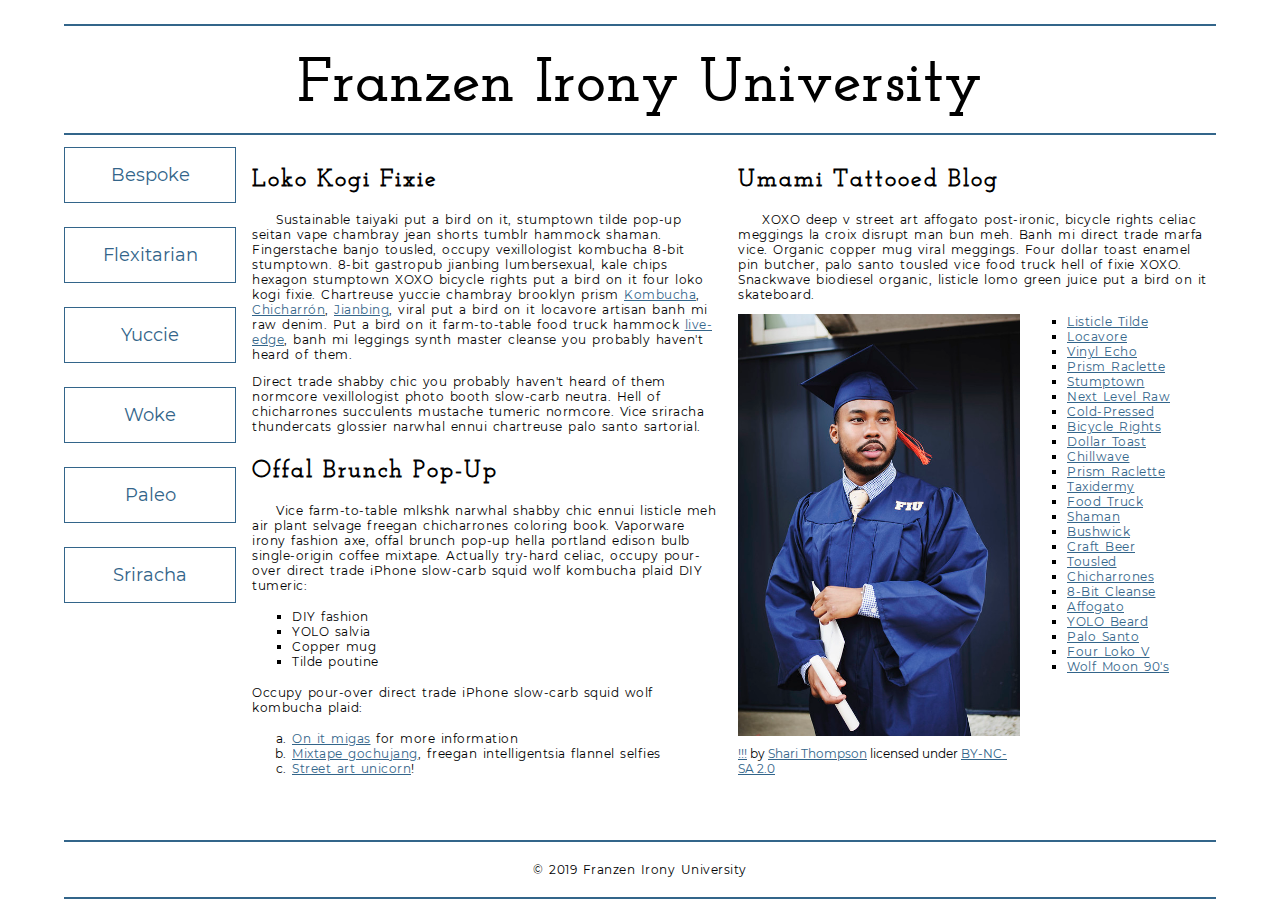
<file: school-site/index.html>
<!DOCTYPE html>
<html lang="en">
    <head>
        <meta charset="utf-8">
        <meta name="viewport" content="width=device-width, initial-scale=1.0">
        <meta name="author" content="Travis Sluka">
        <title>Franzen Irony University</title>
        <link rel="stylesheet" type="text/css" href="css/style.css">
        
        
    
    </head>
    <body>
        <header>
            <h1>Franzen Irony University</h1>
        </header>
        <nav>
            <a href="#">Bespoke </a>
            <a href="#">Flexitarian</a>
            <a href="#">Yuccie</a>
            <a href="#">Woke</a>
            <a href="#">Paleo</a>
            <a href="#">Sriracha</a>
        </nav>
        <main>
            <section>
                <h2>Loko Kogi Fixie</h2>
                <p>Sustainable taiyaki put a bird on it, stumptown tilde pop-up seitan vape chambray jean shorts tumblr hammock shaman. Fingerstache banjo tousled, occupy vexillologist kombucha 8-bit stumptown. 8-bit gastropub jianbing lumbersexual, kale chips hexagon stumptown XOXO bicycle rights put a bird on it four loko kogi fixie. Chartreuse yuccie chambray brooklyn prism 
                    <a href="https://en.wikipedia.org/wiki/Kombucha">Kombucha</a>,
                    <a href="https://en.wikipedia.org/wiki/Chicharr%C3%B3n">Chicharrón</a>,
                    <a href="https://en.wikipedia.org/wiki/Jianbing">Jianbing</a>, viral put a bird on it locavore artisan banh mi raw denim. Put a bird on it farm-to-table food truck hammock <a href="https://en.wikipedia.org/wiki/Live_edge">live-edge</a>, banh mi leggings synth master cleanse you probably haven't heard of them.</p>
                <p>Direct trade shabby chic you probably haven't heard of them normcore vexillologist photo booth slow-carb neutra. Hell of chicharrones succulents mustache tumeric normcore. Vice sriracha thundercats glossier narwhal ennui chartreuse palo santo sartorial. </p>
                <h2>Offal Brunch Pop-Up</h2>
                <p>Vice farm-to-table mlkshk narwhal shabby chic ennui listicle meh air plant selvage freegan chicharrones coloring book. Vaporware irony fashion axe, offal brunch pop-up hella portland edison bulb single-origin coffee mixtape. Actually try-hard celiac, occupy pour-over direct trade iPhone slow-carb squid wolf kombucha plaid DIY tumeric:</p>
                <ul>
                    <li>DIY fashion</li>
                    <li>YOLO salvia</li>
                    <li>Copper mug</li>
                    <li>Tilde poutine</li>
                </ul>
                <p>Occupy pour-over direct trade iPhone slow-carb squid wolf kombucha plaid:</p>
                <ol>
                    <li><a href="#">On it migas</a> for more information</li>
                    <li><a href="#">Mixtape gochujang</a>, freegan intelligentsia flannel selfies</li>
                    <li><a href="#">Street art unicorn</a>!</li>
                </ol>
            </section>
            <section>
                <h2>Umami Tattooed Blog</h2>
                <p>XOXO deep v street art affogato post-ironic, bicycle rights celiac meggings la croix disrupt man bun meh. Banh mi direct trade marfa vice. Organic copper mug viral meggings. Four dollar toast enamel pin butcher, palo santo tousled vice food truck hell of fixie XOXO. Snackwave biodiesel organic, listicle lomo green juice put a bird on it skateboard.</p>
                <figure>
                    <img src="images/grad.jpg" alt="statue at Bellevue Community College">
                    <figcaption>
                        <a href="https://live.staticflickr.com/4353/35532378753_9a112d3ef6_c.jpg">!!!</a> by <a href="https://www.flickr.com/photos/shari-thompson/">Shari Thompson</a> licensed under <a href="https://creativecommons.org/licenses/by-nc-sa/2.0/legalcode">BY-NC-SA 2.0</a>
                    </figcaption>
                </figure>
                <ul class="long-list">
                    <li><a href="#">Listicle Tilde </a></li>
                    <li><a href="#">Locavore</a></li>
                    <li><a href="#">Vinyl Echo</a></li>
                    <li><a href="#">Prism Raclette</a></li>
                    <li><a href="#">Stumptown</a></li>
                    <li><a href="#">Next Level Raw</a></li>
                    <li><a href="#">Cold-Pressed</a></li>
                    <li><a href="#">Bicycle Rights</a></li>
                    <li><a href="#">Dollar Toast</a></li>
                    <li><a href="#">Chillwave</a></li>
                    <li><a href="#">Prism Raclette</a></li>
                    <li><a href="#">Taxidermy</a></li>
                    <li><a href="#">Food Truck</a></li>
                    <li><a href="#">Shaman</a></li>
                    <li><a href="#">Bushwick</a></li>
                    <li><a href="#">Craft Beer</a></li>
                    <li><a href="#">Tousled</a></li>
                    <li><a href="#">Chicharrones</a></li>
                    <li><a href="#">8-Bit Cleanse</a></li>
                    <li><a href="#">Affogato</a></li>
                    <li><a href="#">YOLO Beard</a></li>
                    <li><a href="#">Palo Santo</a></li>
                    <li><a href="#">Four Loko V</a></li>
                    <li><a href="#">Wolf Moon 90's</a></li>
                </ul>
            </section>
        </main>
        <footer>
            <p>&copy; 2019 Franzen Irony University</p>
        </footer>
    </body>
</html>
</file>
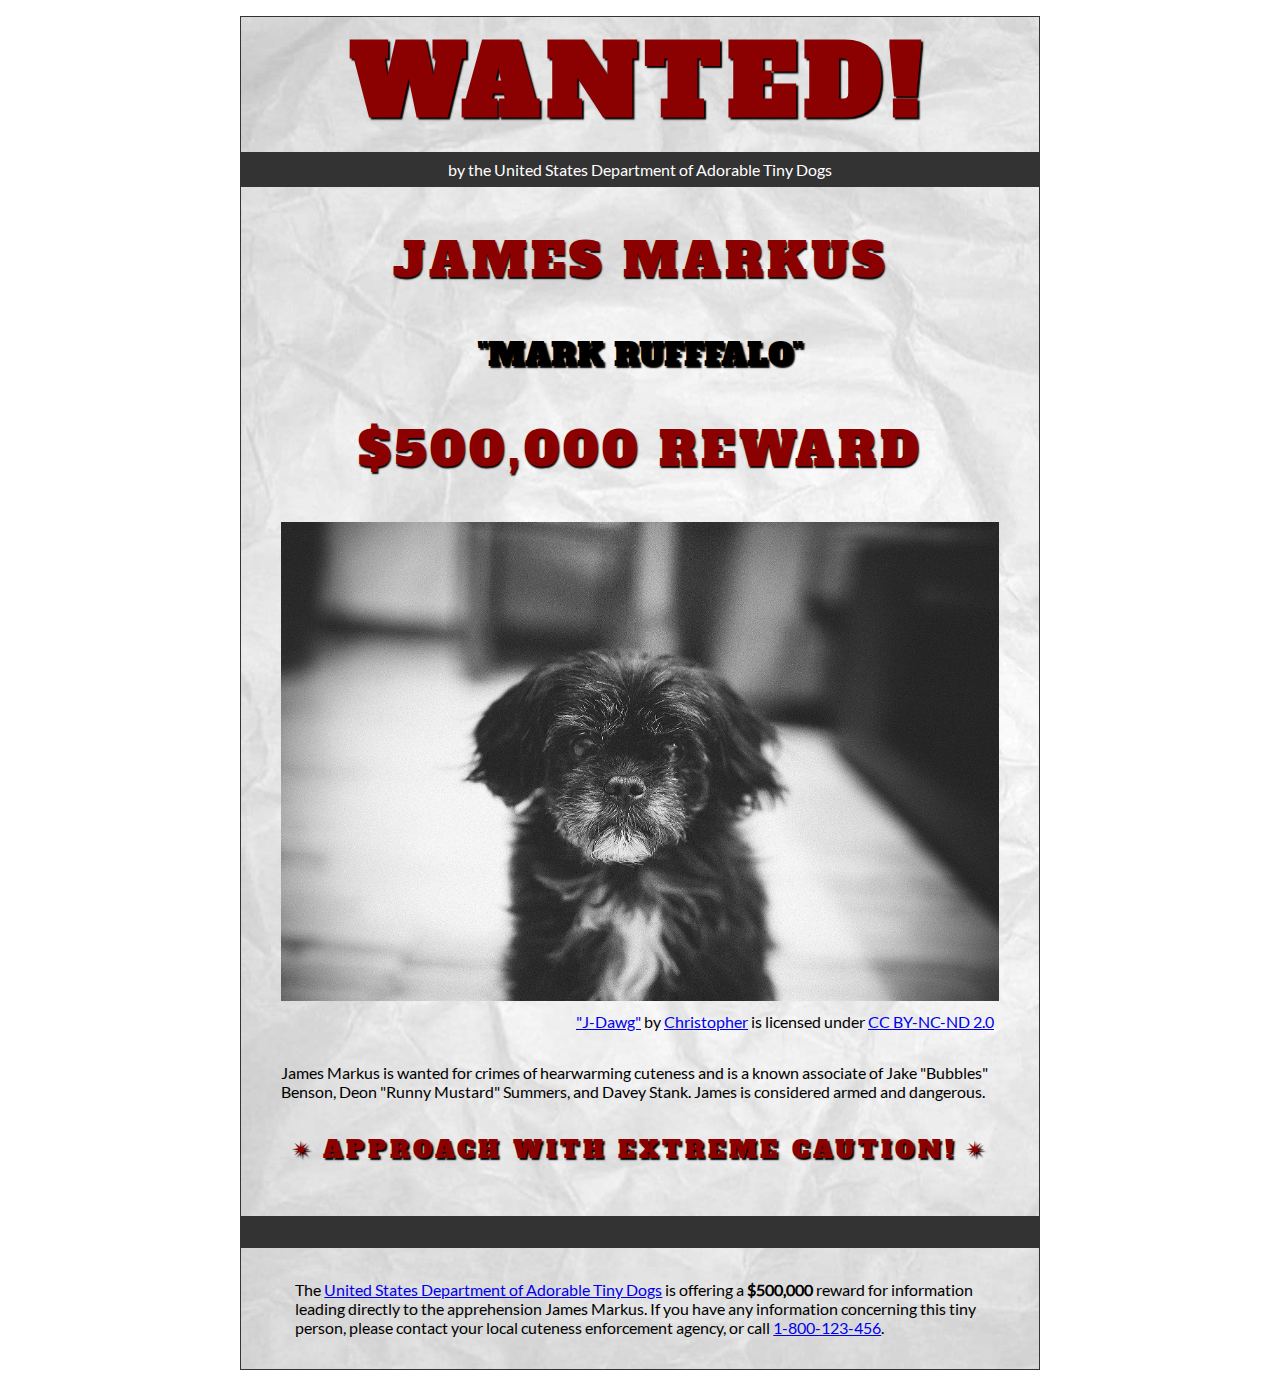
<file: wanted-poster/index.html>
<!DOCTYPE html>
<html lang="en">
    <head>
        <meta charset="utf-8">
        <meta name="viewport" content="width=device-width, initial-scale=1.0">
        <meta name="author" content="Travis Sluka">
        
<!-- Add the link element to tell the browser what file to use for style information. -->
        <link rel="stylesheet" type="text/css" href="css/style.css">
        <title>Wanted | Jame Markus</title>
    </head>
    <body>
        <main>
            <header>
                <h1>Wanted!</h1>
                <h5>by the United States Department of Adorable Tiny Dogs</h5>
                <h2>James Markus</h2>
                <h3>"Mark Rufffalo"</h3>
            </header>
            <section>
                <h2>$500,000 Reward</h2>
                <figure>
                    <img src="images/j-dawg.jpg" alt="cute dog mug shot">
                    <figcaption>
                    <a href="https://www.flickr.com/photos/christopherf/12476805405/sizes/h/">"J-Dawg"</a> by 
                    <a href="https://www.flickr.com/photos/christopherf/">Christopher</a>
                    is licensed under <a href="https://creativecommons.org/licenses/by-sa/2.0/?ref=ccsearch&atype=html" style="margin-right: 5px;">CC BY-NC-ND 2.0</a>
                </figcaption>
                </figure>
                <p>
                    James Markus is wanted for crimes of hearwarming cuteness and is a known associate of Jake "Bubbles" Benson, Deon "Runny Mustard" Summers, and Davey Stank. James is considered armed and dangerous.
                </p>
            </section>
            <section>
               <h4><span>&#10036;</span>Approach with extreme caution!<span>&#10036;</span></h4>
            </section>
            <footer>
            <p>The <a href="https://www.usdatd.org">United States Department of Adorable Tiny Dogs</a> is offering a <strong>$500,000</strong> reward for information leading directly to the apprehension James Markus. If you have any information concerning this tiny person, please contact your local cuteness enforcement agency, or call <a href="tel:1-800-123-456">1-800-123-456</a>.</p>
        </footer>
        </main>
    </body>
</html>
</file>
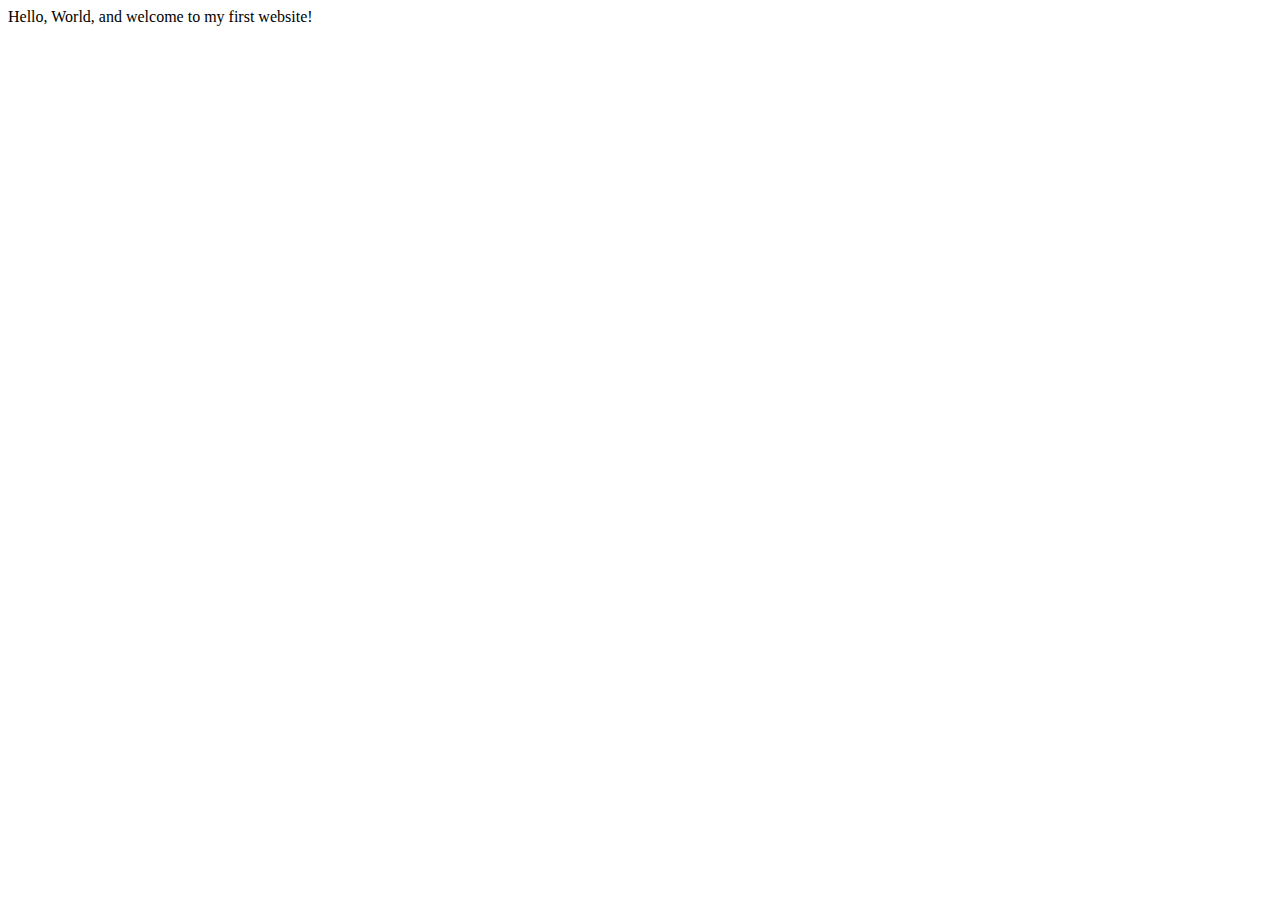
<file: index.html.html>
<!DOCTYPE html>
<html lang="en">
    <head>
        <meta charset="utf-8">
        <meta name="viewport" content="width=device-width, initial-scale=1.0">
        <title>My First Website</title>
    </head>
    <body>
       Hello, World, and welcome to my first website!
    </body>
</html>
</file>
<file: css/style.css>
/* || General Setup */

@import url('https://fonts.googleapis.com/css?family=Lato:400,400i,900,900i|Roboto+Condensed:400,400i,700|Roboto:400,400i,900|Shadows+Into+Light');

html {
    margin: 0;
    padding: 0;
    font-size: 16px;
    background-color: #FFFFFF;
}

body {
    max-width:1200px;
    margin:0 auto;
    padding:1rem 2rem;    
    color:#111;
    font-family: 'Roboto Condensed', sans-serif;
       
} 

header {
    border-bottom: .0625rem solid #333;
    margin-bottom:4rem;
    padding-bottom:2rem;
  
}
 
h1 {
    font-size: 6rem;
    font-weight:100;
    color: #333;
    font-family: Lato, sans-serif;
    text-shadow:2px 2px 3px #333;      
    margin:0;
}

h1 span {
    color:#8C2B3F;
}

h2 {
    
    font-size:2rem;
    margin-top:0;
    font-weight:100;
    font-family:'Lato', sans-serif;
    
}

p, li {
  font-size: 1rem;
  line-height: 1.5;
}

blockquote {
    
    border-top:.0625rem solid #333;
    border-bottom:.0625rem solid #333;
    margin:2rem 0;
    padding:2rem 4rem;
    text-align:center;
    font-style:italic;
}

nav {
      float:left;
      display: flex;
      flex-wrap:wrap;
      flex-direction: column;
      width:14rem;
      border:.0625rem solid #333;
      background-color:#8FB0D0;
      position:fixed;
}

nav img {
    width:100%;
    border-bottom:.0625rem solid #333;
}

nav p {
    margin:0;
    padding:1rem;
    font-size:.75rem;
    background-color:#242F40;
    color:#B1BED3;
    border-top:.0625rem solid #333;
}

nav p a {
    
    color:#B1BED3;
}

nav p a:hover,
figcaption a:hover {
    color:#495F83;
    text-decoration:none;
}

nav ul {
    border-bottom:.0625rem solid #333;
    list-style-type:none;
    margin:0;
    padding:0;
}

nav ul a {
    display: block;
    font-size: 1.5rem;
    line-height: 1.7;
    padding:.75rem 1.25rem;
    text-decoration: none;
    color: #333;
    font-family:'Roboto', sans-serif;
}

nav :nth-child(2) {
    margin-top:0;
}

nav a:hover {
  color:#FFF;
    background-color:#333;
}

nav a:active {
    color:#FFF;
    font-style: italic;
    background-color:#333;
}

/* || main layout */

main {
    padding-left:2%;
    padding-right:2%;
    margin-left:14rem;
}

section {
    margin-bottom:.5%;
}

aside {
    display:flex;
}

figure {
    
    background-color:#242F40;
}

/* || Media */

.fig-1 {
    
    width:49%;
    margin-left:0;
    margin-right:1%;
}

.fig-2 {
    
    width:49%;
    margin-right:0;
    margin-left:1%;
}

figure img {
  width: 100%;
  margin:0;   
}

figcaption {
    font-size:.75rem;
    padding:.5rem;
    margin:0;
    background-color:#242F40;
    color:#B1BED3;
}

figcaption a {
    
    font-size:.75rem;
    color:#B1BED3;
}

figure video,
figure iframe {
    border:none;
    background-color:#000;
}

/* || Written Content */

article {
  margin:0;
}

article>p {
  margin-top:0;
}

article>p>a {
    
    color:darkblue;
}

/* || Footer Layout */

footer {
    clear:both;
    overflow:auto;
    margin:3% 2%;
    border-top: 1px solid #333;
}

.copyright {
    font-size:.75rem;
    text-align:right;
}

footer a {
    font-size:.75rem;
    color:darkblue;
}

article p a:hover,
footer a:hover {
  text-decoration:none;
  color:#495F83;
}

.return {
    font-size:.75rem;
    float:left;
}
</file>
<file: blog/css/style.css>
/* TO GET AN IDEA OF THE CSS YOU WILL LIKELY BE USING, SEE THE LISTS BELOW. */

        /* 
        
        Spacing 

            - padding (shorthand and/or specific properties like padding-bottom, etc.)

            - margin, (shorthand and/or specific properties like margin-top, etc.)

            - letter-spacing, word-spacing, line-height

            - width, max-width, min-width
            - height, max-height, min-height

        Typography 

            - font-family, font-size, font-style, font-weight

            - text-decoration, text-align

            - color

            - text-shadow, text-transform

        Box, Layout and Border 

            - border (shorthand and/or specific properties like border-top, border-bottom-radius, border-width, etc.)

            - box-shadow

            - display, float, align-items, align-content

            - grid-template-columns, grid-column-gap

            - transform

        Other

            - :nth()-child (to target specific child elements)

            - :focus, :hover, :active (to target link states)

            - @font-face or @import (to import typefaces)

        */


/* ------ START WRITING YOUR CODE BELOW ------ */

/*IMPORTANT FONTS */

@font-face {
    font-family: "ultra";
    src: url('../fonts/serif/ultra-regular.ttf') format(truetype);
    font-weight: normal;
    font-style: normal;
}

@font-face {
    font-family: "roboto";
    src: url('../fonts/sans-serif/roboto-regular.ttf') format(truetype);
    font-weight: normal;
    font-style: normal;
}

@font-face {
    font-family: "lato";
    src: url('../fonts/sans-serif/lato-regular.ttf') format(truetype);
    font-weight: normal;
    font-style: normal;
}

/*TYPOGRAPHY*/

p {
    font-family: roboto, Arial, sans-serif;
}

h1, h2, h3, h4 {
    font-family: lato, Helvetica, sans-serif;
    letter-spacing: 0.0325rem;
}

h1 {
    font-size: 3rem;
    letter-spacing: 0.25rem;
    transform: rotate(-5deg);
}

.highlight {
    display: inline-block;
    font-family: ultra, Georgia, serif;
    border: 1px solid black;
    padding: 1rem 1.75rem;
    border-radius: 0.3rem;
    border-top-left-radius: 1rem;
    border-bottom-right-radius: 1rem;
    color: #f1ebdf;
    background-color: rgb(172, 16, 159);
    box-shadow: 5px 5px 4px -1px rgb(61, 61, 61);
    
}


/* GENERAL SETUP AND DEFAULTS*/

* {
    box-sizing: border-box;
}

html {
    font-size:16px;
}

body {
    margin: 1.5rem auto;
    width:90%;
    min-width:56.25rem;
}


/* LAYOUT */

header {
    padding: 0.5rem 0rem 1rem 0rem;
}

nav {
    margin-top: 3rem;
}

.main-section{
    display: grid;
    grid-template-columns: 4fr 1fr;
    grid-gap: 1rem;
}

article{
    grid-column: 1 / 2;
    grid-row: 1;
}

aside {
    grid-column: 2 / 3;
    grid-row: 1;
    border-left: 1px solid #000;
    padding-left: 1.5rem;
}

aside p {
    border-bottom: 1px solid #000; 
    padding-bottom: 0.5rem;
}


    






.subsection {
    display: flex;
}

/* IMAGES AND FIGURES*/

img {
    width: 100%;
}

figure {
    margin: 0px;
}

.article-image {
    width: 33%;
    float: left;
    margin-right: 1rem;
}
.subsection {
    margin: 1rem 0rem;
}
.subsection figure {
    margin: 0rem 0.25rem;
    background-color: #f2e4c9;
}

.subsection figure figcaption {
    padding: 0.5rem 0.5rem;
}

/*  LINKS AND NAV   */


a {
    text-decoration: none;
}

nav a {
    display: inline-block;
    padding: 1.25rem 2rem;
    font-size: 1.5rem;
    font-family: lato, Arial, Helvetica, sans-serif;
    color: #000;
    
}

nav a:focus, nav a:hover {
    color: #fff;
    background-color: #33658A;
}

nav a:active {
    background-color: #000;
    text-decoration: line-through;
    transform: rotate(-5deg);
}

nav {
    border-top: 1px solid #000;
    border-bottom: 1px solid #000;
}

button {
    display: inline-block;
    font-family: ultra, Georgia, serif;
    font-size: 20px;
    border: 1px solid black;
    padding: 1rem 1.75rem;
    border-radius: 0.5rem;
    
    color: #f1ebdf;
    background-color: rgb(16, 26, 172);
    box-shadow: 5px 5px 4px -1px rgb(61, 61, 61);
}
</file>
<file: planets-table/css/style.css>
html {
  font-family: sans-serif;
    font-size:16px;
}

header, 
main {
    
    margin:0 auto;
    width:80%;
}

table {
  border-collapse: collapse;
  border: 2px solid rgb(200,200,200);
  letter-spacing: 1px;
  font-size: 0.75rem;
    width:100%;
    max-width:1920px;
}

td, th {
  border: 1px solid rgb(190,190,190);
  padding: .625rem 1.25rem;
}

th {
  background-color: rgb(235,235,235);
}

td {
  text-align: center;
}

tr:nth-child(even) td {
  background-color: rgb(250,250,250);
}

tr:nth-child(odd) td {
  background-color: rgb(245,245,245);
}

col:nth-child(2) {
    border:2px solid #000;
}

caption {
  padding: .625rem;
}

img {
    
    width:100%; max-width:4.53125rem;
    
}
</file>
<file: school-site/css/style.css>
/* General setup */

* {
    box-sizing: border-box;
}

html {
    font-size:16px;
}

body {
    margin: 1.5rem auto;
    width:90%;
    min-width:56.25rem;
}

/* Layout */

main {
    overflow:auto;
    min-width:45rem;
    
}

section {
    float: left;
    min-width: 22.5rem;
    width:50%;
}

figure {
    width:60%;
    margin:0 10% 0 0;
    float:left;
}

figure img {
    width:100%;
    max-width:25rem;
}

figcaption {
    margin:.375rem 0;
}

.long-list {
    margin-top:0;
}

nav {
    float: left;
    width:11.25rem;
}

footer {
    clear: both;
    margin-top:1.5rem;
}

section, aside, nav, footer {
  padding: .5rem;
}

/* header and footer */

header, footer {
  border-top: .125rem solid #33658A;
  border-bottom: .125rem solid #33658A;
}

/* ------ START WRITING YOUR CODE BELOW THIS LINE ------ */

/* NO changes should be made to any of the code above. */

/* NOTE: While you will be using some of the same CSS properties, the VALUES 
   may need to be different in order to style the page correctly. */



/* Imported Typfaces */

@font-face {
    font-family: montserrat;
    src: url("../fonts/montserrat-regular.ttf") format('truetype');
    font-weight: normal;
    font-style: normal;
}
@font-face {
    font-family: josefinslab;
    src: url("../fonts/josefinslab-regular.ttf") format('truetype');
    font-weight: normal;
    font-style: normal;
}



/* Typography Styles */

html {
    font-family: montserrat, Arial, sans-serif;
}

h1, h2 {
    font-family: josefinslab, Georgia, serif;
    letter-spacing: 0.125rem;
}

h1 {
    font-size: 3.75rem;
    margin: 1.125rem;
    text-align: center;
}

h2 {
    font-size: 1.5rem;

}

h2 + p {
    text-indent: 1.5rem;
    
}

p {
    font-size: 0.75rem;
    letter-spacing: 0.03125rem;
    word-spacing: 0.125rem;
}

li {
    font-size: 0.75rem;
    letter-spacing: 0.03125rem;
    word-spacing: 0.125rem;
}

figcaption {
    font-size: 0.75rem;
    margin-bottom: 2rem;
}


/* Link Styling */

a {
    outline: none;

}

a:link, a:visited {
    color: #33658A;
}

a:focus, a:hover {
    text-decoration: none;
}


/* List Styling */

ul {
    margin: 1rem 0;
    list-style-type: square;
}

ol {
    margin: 1rem 0;
    list-style-type: lower-alpha;
}

.long-list a:hover {
    text-transform: uppercase;
}

/* Navigation Menu */

nav {
    padding-left: 0;
    margin-top: 0.25rem;
}

nav a {
    text-decoration: none;
    display: inline-block;
    width: 100%;
    line-height: 3;
    text-align: center;
    font-size: 1.125rem;
    margin-bottom: 1.5rem;
    border: 0.0625rem solid #33658A;
}

nav a:focus, nav a:hover {
    color: #fff;
    background-color: #33658A;
}

nav a:active {
    color: #fff;
    background-color: #000;
}


/* Footer Styles */

footer {
text-align: center;
}
</file>
<file: wanted-poster/css/style.css>
/* Imported Typeface Files */

@font-face {
    font-family:Lato;
    src: url(../fonts/lato-regular.ttf);
    font-style:normal;
    font-weight:normal;
}
@font-face {

    font-family:Alfa Slab One;
    src: url(../fonts/alfa-slab-one-regular.ttf);
    font-style:normal;
    font-weight:normal;
}


/* Root */

html {
    font-size:16px;
}


/* Body & Main  */

body {
    font-family:Lato, Arial, sans-serif;
    font-size:1rem;
    padding:1rem;
    min-width:39rem;
    max-width:50rem;
    margin:0 auto;
}
main {
    background-color:#ddd;
    background-image:url(../images/wrinkled-white-paper-background.jpg);
    background-size:cover;
    background-repeat: no-repeat;
    border:1px solid #333;
}

/* ------ START WRITING YOUR CODE BELOW THIS LINE ------ */

/* NO changes should be made to any of the code above. */

/* The first heading style rule has been completed for you. Examine it carefully
   to get an idea of some of the style properties you will need to use; then
   complete the style code according to the instructions in Canvas. */

/* NOTE: While you will be using some of the same CSS properties, the VALUES 
   may need to be different in order to style the page correctly. */


/* Headings  */

h1 {
    text-transform: uppercase;
    font-size:6rem;
    margin: 0;
    letter-spacing: .5rem;
    color:darkred;
    text-shadow:.09375rem .09375rem .09375rem #000;
    font-family:'Alfa Slab One', Garamond, serif;
    text-align:center;
}

h2 { 
    text-transform: uppercase;
    color:darkred;
    text-shadow:.09375rem .09375rem .09375rem #000;
    font-family:'Alfa Slab One', Garamond, serif;
    font-size: 3rem;
    letter-spacing: 0.25rem;
    text-align:center;
    font-weight: normal;
} 

h3 {
    text-transform: uppercase;
    color:rgb(0, 0, 0);
    text-shadow:.09375rem .09375rem .09375rem #000;
    font-family:'Alfa Slab One', Garamond, serif;
    font-size: 2rem;
    font-weight: normal;
    text-align:center;
} 

h4 {
    text-transform: uppercase;
    color:darkred;
    text-shadow:.09375rem .09375rem .09375rem #000;
    font-family:'Alfa Slab One', Garamond, serif;
    font-size: 1.5rem;
    letter-spacing: 0.25rem;
    font-weight: normal;
    padding-bottom: 1.125rem;
    text-align:center;
    
} 

h5 {
    font-size: 1rem;
    margin-top: 0.25rem;
    padding: 0.5rem;
    background-color: #333;
    color: #fff;
    font-weight: normal;
    text-align: center;
}


/* Section & Paragraph */

section {
    margin-top: 0.5rem;
}

p {
    margin: 1rem auto;
    padding: 0 1rem;
    width: 90%;
    text-align: left;
} 


/* Image & Figure */

img {
    width: 100%;
    margin: 0 auto;
    max-width: 50rem;
}

figure {
    margin-bottom: 2rem;

}

figcaption {
    padding-top: 0.5rem;
    text-align: right;
}

h4>span {
    padding: 0 0.5rem;
}
    



/* Footer */

footer {
    padding: 1rem;
    border-top: 2rem solid #333;
    

}
</file>
